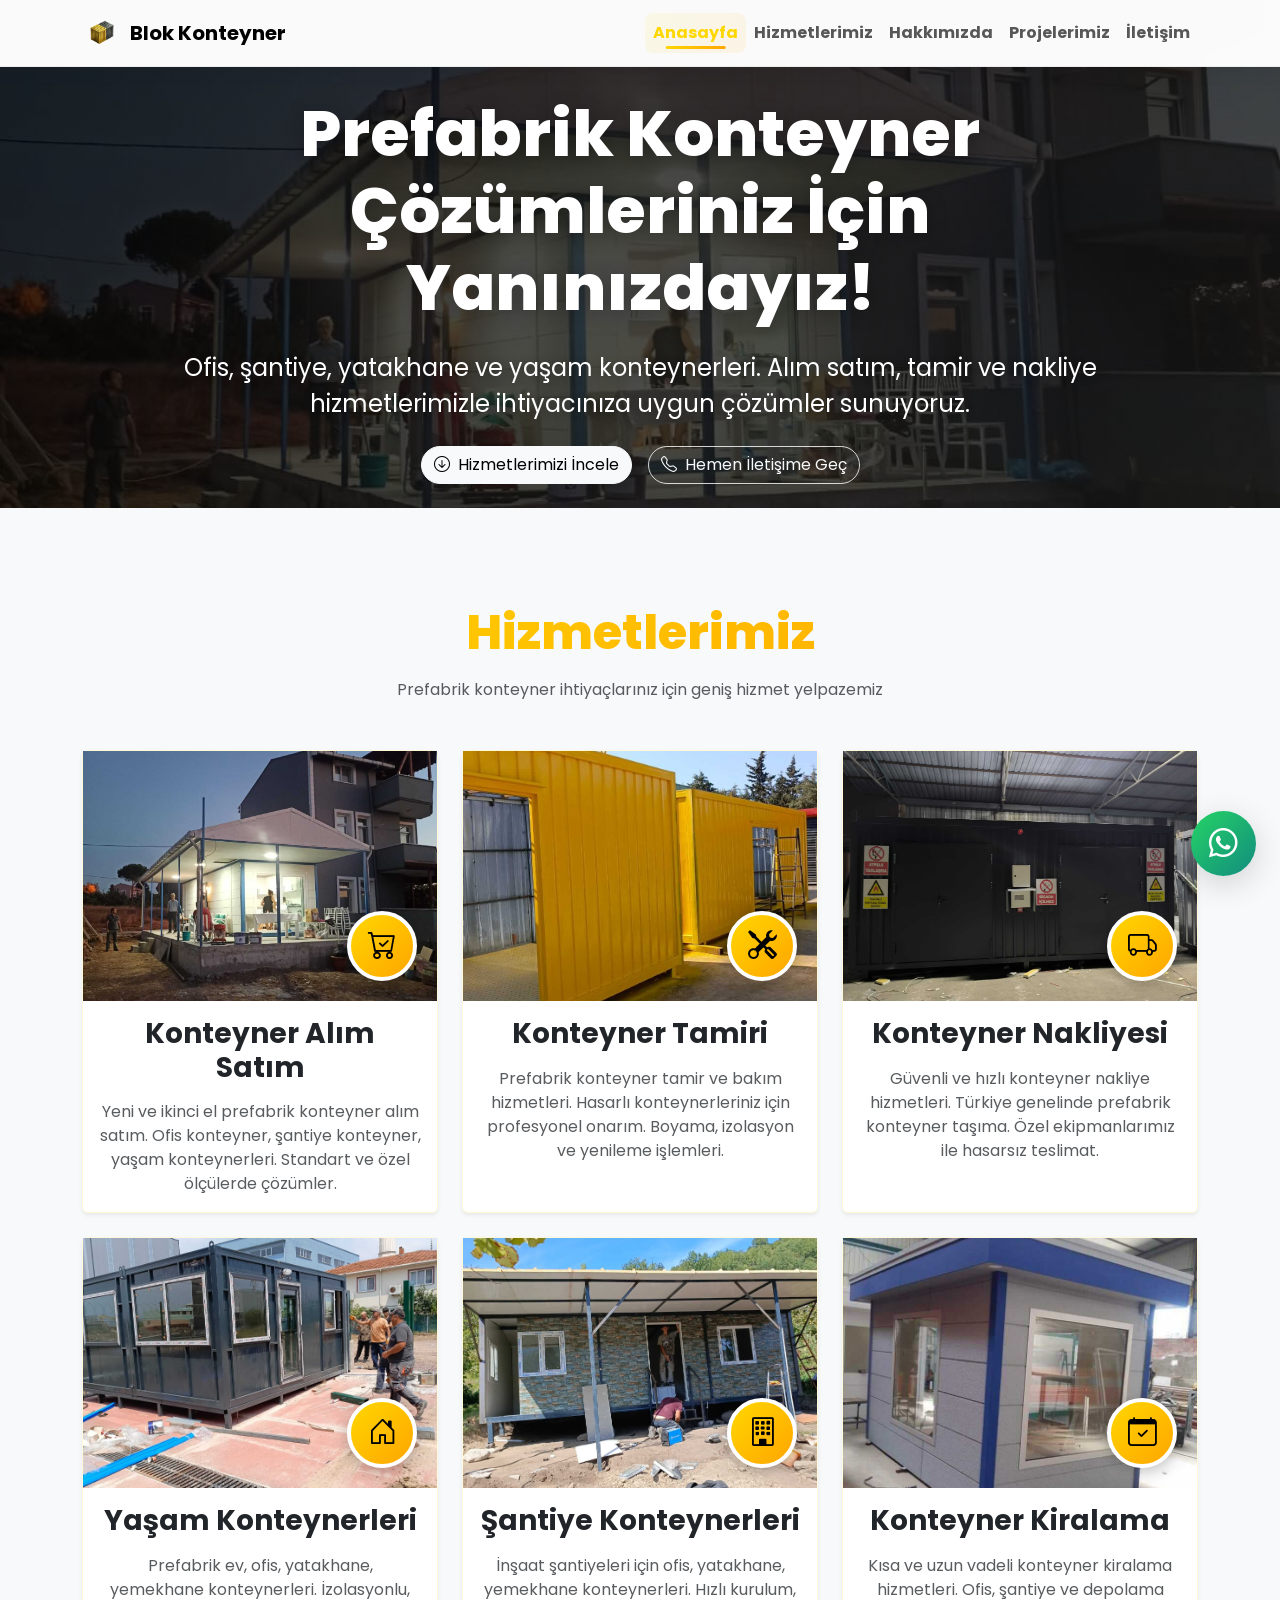
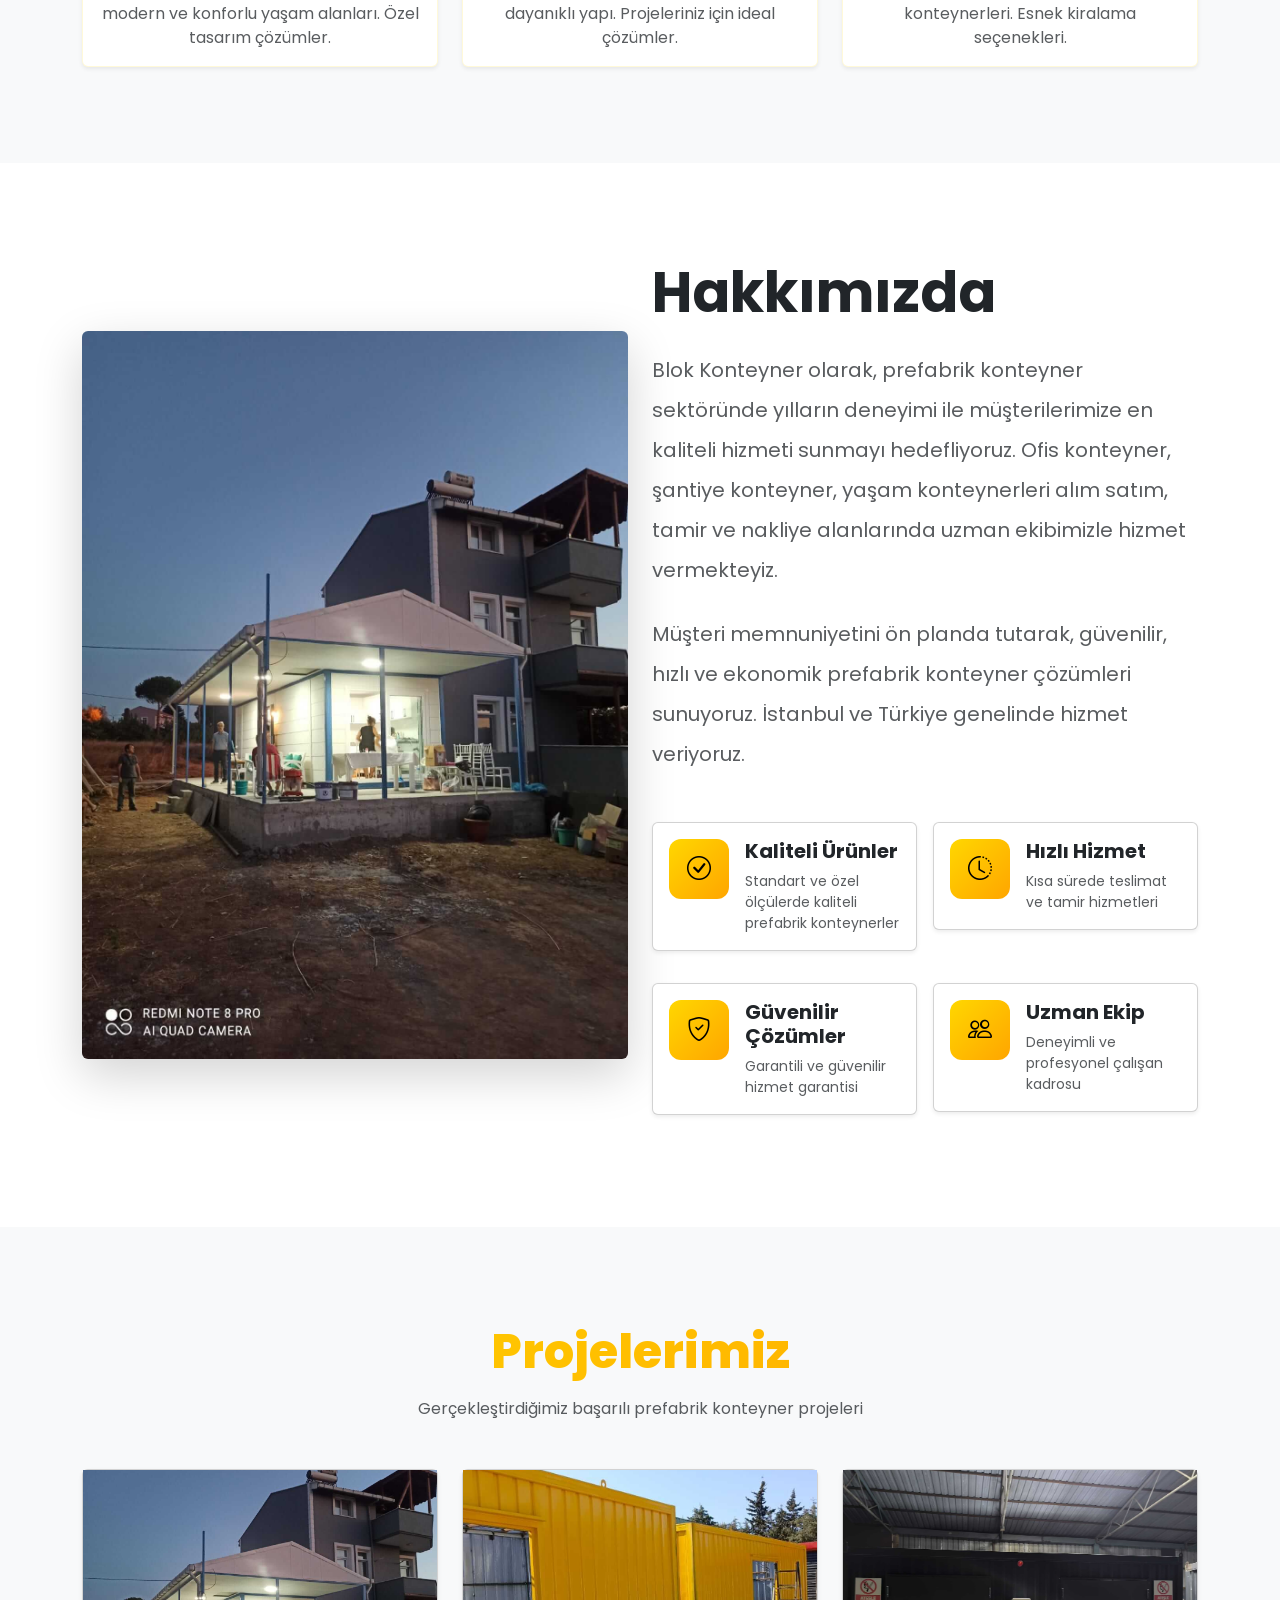
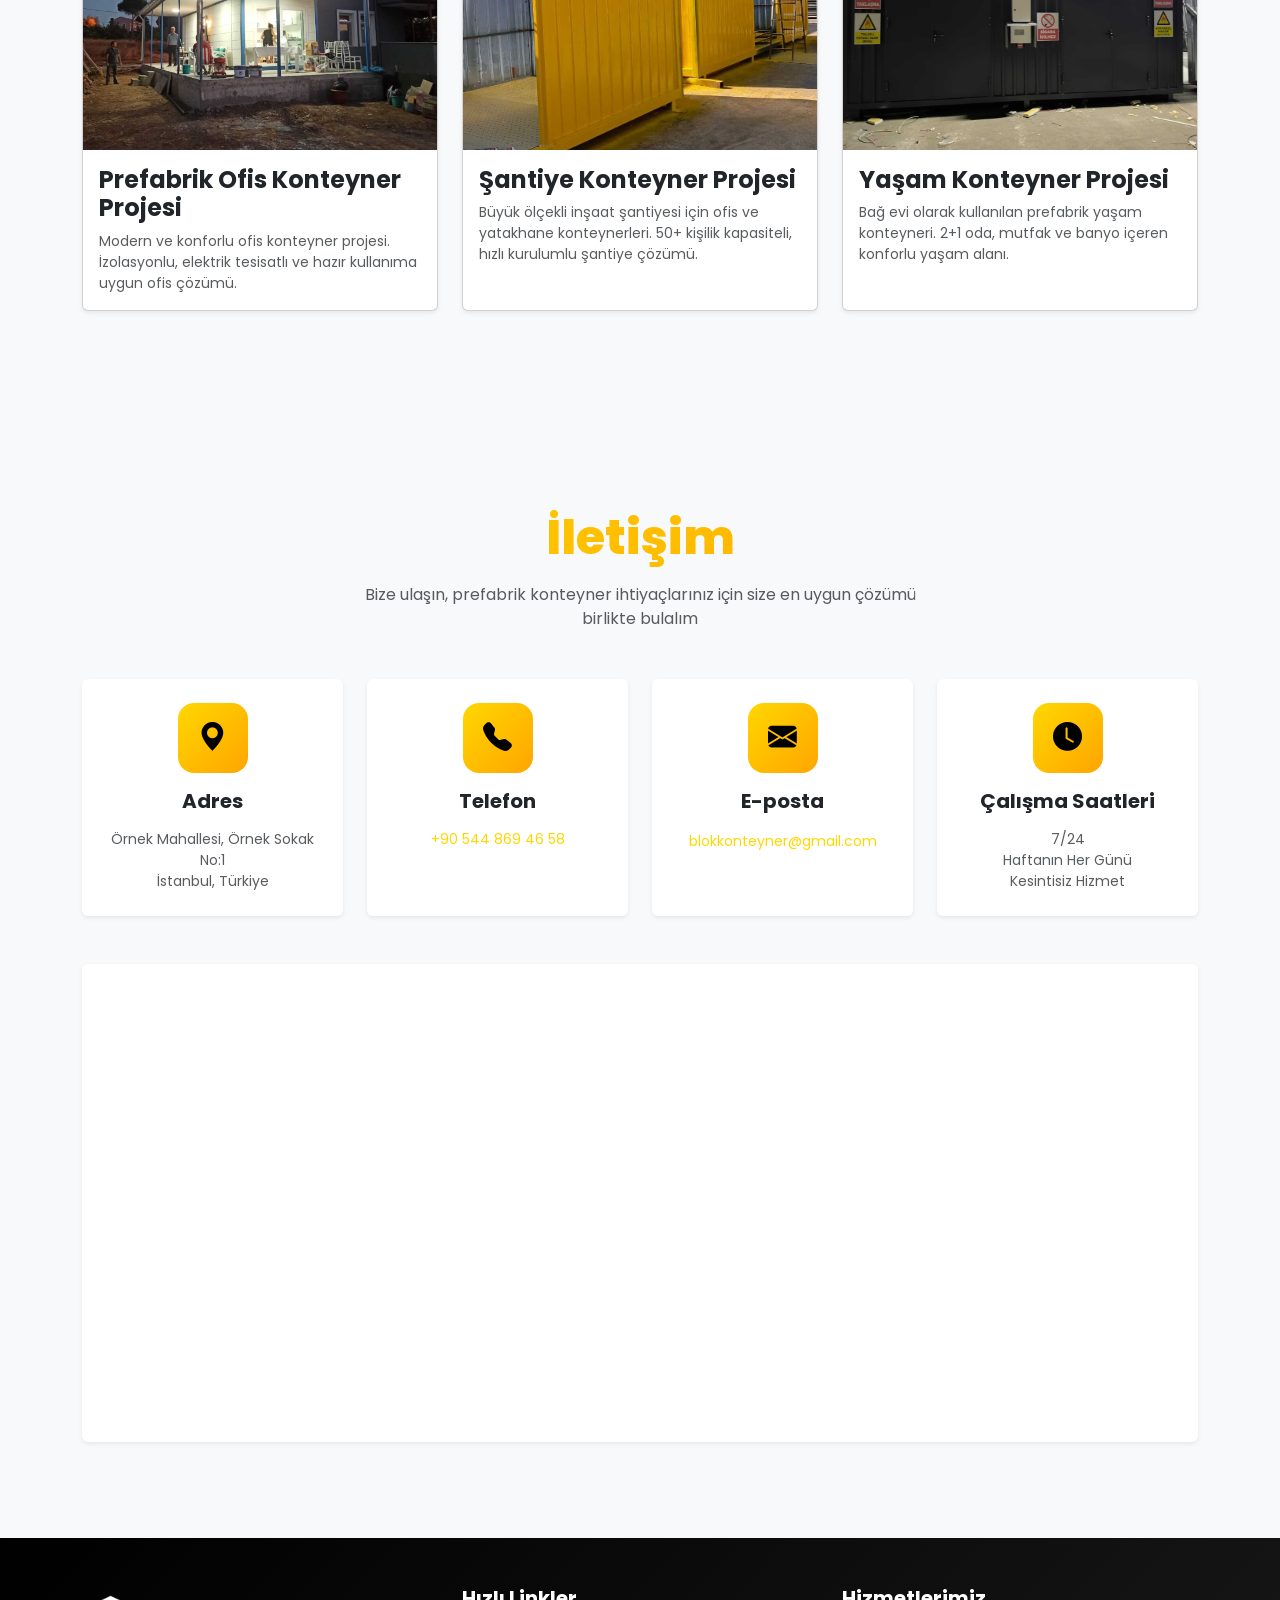
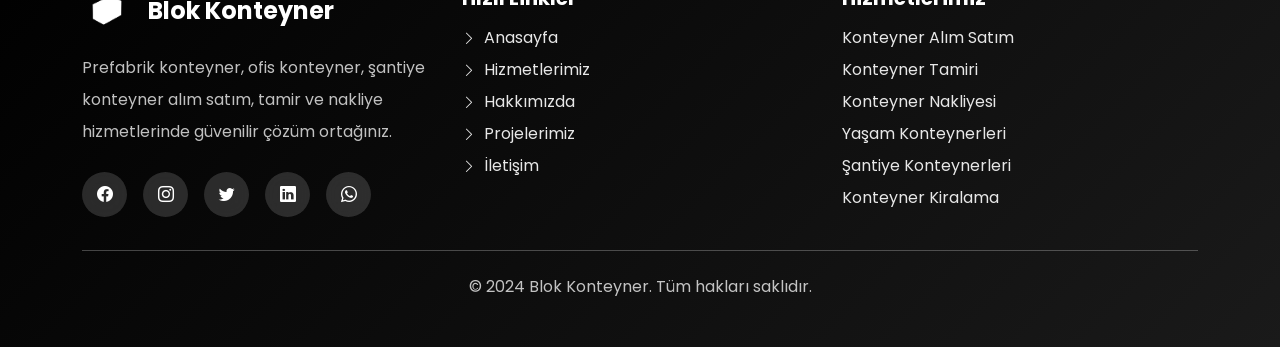
<file: index.html>
<!DOCTYPE html>
<html lang="tr">
<head>
    <meta charset="UTF-8">
    <meta name="viewport" content="width=device-width, initial-scale=1.0">
    
    <!-- Favicon - Must be first -->
    <link rel="icon" type="image/x-icon" href="favicon.ico">
    <link rel="icon" type="image/png" href="favicon.png">
    <link rel="icon" type="image/png" sizes="32x32" href="favicon.png">
    <link rel="icon" type="image/png" sizes="16x16" href="favicon.png">
    <link rel="shortcut icon" href="favicon.ico">
    <link rel="apple-touch-icon" sizes="180x180" href="favicon.png">
    <link rel="icon" href="images/logo.png" type="image/png">
    
    <!-- Primary Meta Tags -->
    <title>Blok Konteyner | Prefabrik Konteyner, Ofis Konteyner, Şantiye Konteyner Alım Satım</title>
    <meta name="title" content="Blok Konteyner | Prefabrik Konteyner, Ofis Konteyner, Şantiye Konteyner Alım Satım">
    <meta name="description" content="Prefabrik konteyner, ofis konteyner, şantiye konteyner, yaşam konteynerleri alım satım, tamir ve nakliye hizmetleri. İstanbul ve Türkiye genelinde uygun fiyatlı konteyner çözümleri.">
    <meta name="keywords" content="konteyner alım satım, prefabrik konteyner, ofis konteyner, şantiye konteyner, yaşam konteynerleri, konteyner tamiri, konteyner nakliyesi, konteyner kiralama, ikinci el konteyner, istanbul konteyner">
    <meta name="author" content="Blok Konteyner">
    <meta name="robots" content="index, follow">
    <meta name="language" content="Turkish">
    <meta name="revisit-after" content="7 days">
    
    <!-- Open Graph / Facebook -->
    <meta property="og:type" content="website">
    <meta property="og:url" content="https://www.blokkonteyner.com/">
    <meta property="og:title" content="Blok Konteyner | Prefabrik Konteyner, Ofis Konteyner, Şantiye Konteyner">
    <meta property="og:description" content="Prefabrik konteyner, ofis konteyner, şantiye konteyner alım satım, tamir ve nakliye hizmetleri. Uygun fiyatlı konteyner çözümleri.">
    <meta property="og:image" content="https://www.blokkonteyner.com/images/logo.png">
    
    <!-- Twitter -->
    <meta property="twitter:card" content="summary_large_image">
    <meta property="twitter:url" content="https://www.blokkonteyner.com/">
    <meta property="twitter:title" content="Blok Konteyner | Prefabrik Konteyner, Ofis Konteyner">
    <meta property="twitter:description" content="Prefabrik konteyner, ofis konteyner, şantiye konteyner alım satım, tamir ve nakliye hizmetleri.">
    <meta property="twitter:image" content="https://www.blokkonteyner.com/images/logo.png">
    
    <!-- Canonical URL -->
    <link rel="canonical" href="https://www.blokkonteyner.com/">
    
    <!-- Bootstrap 5 CSS -->
    <link href="https://cdn.jsdelivr.net/npm/bootstrap@5.3.2/dist/css/bootstrap.min.css" rel="stylesheet">
    <!-- Bootstrap Icons -->
    <link rel="stylesheet" href="https://cdn.jsdelivr.net/npm/bootstrap-icons@1.11.1/font/bootstrap-icons.css">
    <!-- Google Fonts -->
    <link href="https://fonts.googleapis.com/css2?family=Poppins:wght@300;400;500;600;700;800&display=swap" rel="stylesheet">
    <!-- Custom CSS -->
    <link rel="stylesheet" href="style.css">
    
    <!-- Structured Data (JSON-LD) -->
    <script type="application/ld+json">
    {
      "@context": "https://schema.org",
      "@type": "LocalBusiness",
      "name": "Blok Konteyner",
      "image": "https://www.blokkonteyner.com/images/logo.png",
      "@id": "https://www.blokkonteyner.com/",
      "url": "https://www.blokkonteyner.com/",
      "telephone": "+905448694658",
      "priceRange": "$$",
      "address": {
        "@type": "PostalAddress",
        "streetAddress": "Örnek Mahallesi, Örnek Sokak No:1",
        "addressLocality": "İstanbul",
        "addressCountry": "TR"
      },
      "geo": {
        "@type": "GeoCoordinates",
        "latitude": 41.0082,
        "longitude": 28.9784
      },
      "openingHoursSpecification": {
        "@type": "OpeningHoursSpecification",
        "dayOfWeek": [
          "Monday",
          "Tuesday",
          "Wednesday",
          "Thursday",
          "Friday"
        ],
        "opens": "09:00",
        "closes": "18:00"
      },
      "sameAs": [
        "https://www.facebook.com/blokkonteyner",
        "https://www.instagram.com/blokkonteyner"
      ]
    }
    </script>
</head>
<body>
    <!-- Navbar Container - Loaded dynamically -->
    <div id="navbar-container"></div>

    <!-- Hero Section -->
    <section id="anasayfa" class="hero-section text-white pt-5 pb-4">
        <div class="hero-bg"></div>
        <div class="container position-relative">
            <div class="row align-items-center">
                <div class="col-lg-10 mx-auto text-center">
                    <div class="hero-content fade-in-up mt-5">
                        <h1 class="mb-4">Prefabrik Konteyner Çözümleriniz İçin Yanınızdayız!</h1>
                        <p class="mb-4">Ofis, şantiye, yatakhane ve yaşam konteynerleri. Alım satım, tamir ve nakliye hizmetlerimizle ihtiyacınıza uygun çözümler sunuyoruz.</p>
                        <div class="d-flex flex-wrap justify-content-center gap-3">
                            <a href="#hizmetler" class="btn btn-light btn-modern">
                                <i class="bi bi-arrow-down-circle me-2"></i>Hizmetlerimizi İncele
                            </a>
                            <a href="#iletisim" class="btn btn-outline-light btn-modern">
                                <i class="bi bi-telephone me-2"></i>Hemen İletişime Geç
                            </a>
                        </div>
                    </div>
                </div>
            </div>
        </div>
    </section>

    <!-- Services Section -->
    <section id="hizmetler" class="py-5 bg-light">
        <div class="container py-5">
            <div class="section-heading fade-in-up text-center mb-5">
                <h2 class="mb-3">Hizmetlerimiz</h2>
                <p class="text-muted mx-auto" style="max-width: 600px;">Prefabrik konteyner ihtiyaçlarınız için geniş hizmet yelpazemiz</p>
            </div>
            
            <div class="row g-4">
                <div class="col-lg-4 col-md-6">
                    <article class="card modern-card fade-in-up shadow-sm h-100">
                        <div class="modern-card-img position-relative overflow-hidden">
                            <img src="images/konteyner1.jpg" alt="Prefabrik Konteyner Alım Satım" class="img-fluid w-100" loading="lazy">
                            <div class="modern-card-icon position-absolute">
                                <i class="bi bi-cart-check"></i>
                            </div>
                        </div>
                        <div class="card-body text-center">
                            <h3 class="card-title fw-bold mb-3">Konteyner Alım Satım</h3>
                            <p class="card-text text-muted">Yeni ve ikinci el prefabrik konteyner alım satım. Ofis konteyner, şantiye konteyner, yaşam konteynerleri. Standart ve özel ölçülerde çözümler.</p>
                        </div>
                    </article>
                </div>
                
                <div class="col-lg-4 col-md-6">
                    <article class="card modern-card fade-in-up shadow-sm h-100">
                        <div class="modern-card-img position-relative overflow-hidden">
                            <img src="images/konteyner2.jpg" alt="Konteyner Tamir ve Bakım" class="img-fluid w-100" loading="lazy">
                            <div class="modern-card-icon position-absolute">
                                <i class="bi bi-tools"></i>
                            </div>
                        </div>
                        <div class="card-body text-center">
                            <h3 class="card-title fw-bold mb-3">Konteyner Tamiri</h3>
                            <p class="card-text text-muted">Prefabrik konteyner tamir ve bakım hizmetleri. Hasarlı konteynerleriniz için profesyonel onarım. Boyama, izolasyon ve yenileme işlemleri.</p>
                        </div>
                    </article>
                </div>
                
                <div class="col-lg-4 col-md-6">
                    <article class="card modern-card fade-in-up shadow-sm h-100">
                        <div class="modern-card-img position-relative overflow-hidden">
                            <img src="images/konteyner3.jpg" alt="Konteyner Nakliye" class="img-fluid w-100" loading="lazy">
                            <div class="modern-card-icon position-absolute">
                                <i class="bi bi-truck"></i>
                            </div>
                        </div>
                        <div class="card-body text-center">
                            <h3 class="card-title fw-bold mb-3">Konteyner Nakliyesi</h3>
                            <p class="card-text text-muted">Güvenli ve hızlı konteyner nakliye hizmetleri. Türkiye genelinde prefabrik konteyner taşıma. Özel ekipmanlarımız ile hasarsız teslimat.</p>
                        </div>
                    </article>
                </div>
                
                <div class="col-lg-4 col-md-6">
                    <article class="card modern-card fade-in-up shadow-sm h-100">
                        <div class="modern-card-img position-relative overflow-hidden">
                            <img src="images/konteyner4.jpg" alt="Yaşam Konteynerleri" class="img-fluid w-100" loading="lazy">
                            <div class="modern-card-icon position-absolute">
                                <i class="bi bi-house-door"></i>
                            </div>
                        </div>
                        <div class="card-body text-center">
                            <h3 class="card-title fw-bold mb-3">Yaşam Konteynerleri</h3>
                            <p class="card-text text-muted">Prefabrik ev, ofis, yatakhane, yemekhane konteynerleri. İzolasyonlu, modern ve konforlu yaşam alanları. Özel tasarım çözümler.</p>
                        </div>
                    </article>
                </div>
                
                <div class="col-lg-4 col-md-6">
                    <article class="card modern-card fade-in-up shadow-sm h-100">
                        <div class="modern-card-img position-relative overflow-hidden">
                            <img src="images/konteyner5.jpg" alt="Şantiye Konteynerleri" class="img-fluid w-100" loading="lazy">
                            <div class="modern-card-icon position-absolute">
                                <i class="bi bi-building"></i>
                            </div>
                        </div>
                        <div class="card-body text-center">
                            <h3 class="card-title fw-bold mb-3">Şantiye Konteynerleri</h3>
                            <p class="card-text text-muted">İnşaat şantiyeleri için ofis, yatakhane, yemekhane konteynerleri. Hızlı kurulum, dayanıklı yapı. Projeleriniz için ideal çözümler.</p>
                        </div>
                    </article>
                </div>
                
                <div class="col-lg-4 col-md-6">
                    <article class="card modern-card fade-in-up shadow-sm h-100">
                        <div class="modern-card-img position-relative overflow-hidden">
                            <img src="images/konteyner6.jpg" alt="Konteyner Kiralama" class="img-fluid w-100" loading="lazy">
                            <div class="modern-card-icon position-absolute">
                                <i class="bi bi-calendar-check"></i>
                            </div>
                        </div>
                        <div class="card-body text-center">
                            <h3 class="card-title fw-bold mb-3">Konteyner Kiralama</h3>
                            <p class="card-text text-muted">Kısa ve uzun vadeli konteyner kiralama hizmetleri. Ofis, şantiye ve depolama konteynerleri. Esnek kiralama seçenekleri.</p>
                        </div>
                    </article>
                </div>
            </div>
        </div>
    </section>

    <!-- About Section -->
    <section id="hakkimizda" class="py-5">
        <div class="container py-5">
            <div class="row align-items-center">
                <div class="col-lg-6 mb-5 mb-lg-0">
                    <div class="about-img fade-in-up rounded overflow-hidden shadow-lg">
                        <img src="images/konteyner1.jpg" alt="Blok Konteyner Hakkında" class="img-fluid w-100" loading="lazy">
                    </div>
                </div>
                <div class="col-lg-6">
                    <h2 class="display-4 fw-bold mb-4 fade-in-up">Hakkımızda</h2>
                    <p class="text-muted mb-4 fade-in-up fs-5 lh-lg">
                        Blok Konteyner olarak, prefabrik konteyner sektöründe yılların deneyimi ile müşterilerimize en kaliteli hizmeti sunmayı hedefliyoruz. Ofis konteyner, şantiye konteyner, yaşam konteynerleri alım satım, tamir ve nakliye alanlarında uzman ekibimizle hizmet vermekteyiz.
                    </p>
                    <p class="text-muted mb-5 fade-in-up fs-5 lh-lg">
                        Müşteri memnuniyetini ön planda tutarak, güvenilir, hızlı ve ekonomik prefabrik konteyner çözümleri sunuyoruz. İstanbul ve Türkiye genelinde hizmet veriyoruz.
                    </p>
                    
                    <div class="row g-3">
                        <div class="col-md-6">
                            <div class="feature-item fade-in-up card shadow-sm p-3 mb-3">
                                <div class="d-flex align-items-start">
                                    <div class="feature-icon me-3">
                                        <i class="bi bi-check-circle"></i>
                                    </div>
                                    <div>
                                        <h5 class="fw-bold mb-2">Kaliteli Ürünler</h5>
                                        <p class="small text-muted mb-0">Standart ve özel ölçülerde kaliteli prefabrik konteynerler</p>
                                    </div>
                                </div>
                            </div>
                        </div>
                        <div class="col-md-6">
                            <div class="feature-item fade-in-up card shadow-sm p-3 mb-3">
                                <div class="d-flex align-items-start">
                                    <div class="feature-icon me-3">
                                        <i class="bi bi-clock-history"></i>
                                    </div>
                                    <div>
                                        <h5 class="fw-bold mb-2">Hızlı Hizmet</h5>
                                        <p class="small text-muted mb-0">Kısa sürede teslimat ve tamir hizmetleri</p>
                                    </div>
                                </div>
                            </div>
                        </div>
                        <div class="col-md-6">
                            <div class="feature-item fade-in-up card shadow-sm p-3 mb-3">
                                <div class="d-flex align-items-start">
                                    <div class="feature-icon me-3">
                                        <i class="bi bi-shield-check"></i>
                                    </div>
                                    <div>
                                        <h5 class="fw-bold mb-2">Güvenilir Çözümler</h5>
                                        <p class="small text-muted mb-0">Garantili ve güvenilir hizmet garantisi</p>
                                    </div>
                                </div>
                            </div>
                        </div>
                        <div class="col-md-6">
                            <div class="feature-item fade-in-up card shadow-sm p-3 mb-3">
                                <div class="d-flex align-items-start">
                                    <div class="feature-icon me-3">
                                        <i class="bi bi-people"></i>
                                    </div>
                                    <div>
                                        <h5 class="fw-bold mb-2">Uzman Ekip</h5>
                                        <p class="small text-muted mb-0">Deneyimli ve profesyonel çalışan kadrosu</p>
                                    </div>
                                </div>
                            </div>
                        </div>
                    </div>
                </div>
            </div>
        </div>
    </section>

    <!-- Projects Preview Section -->
    <section class="py-5 bg-light">
        <div class="container py-5">
            <div class="section-heading fade-in-up text-center mb-5">
                <h2 class="mb-3">Projelerimiz</h2>
                <p class="text-muted mx-auto" style="max-width: 600px;">Gerçekleştirdiğimiz başarılı prefabrik konteyner projeleri</p>
            </div>
            
            <div class="row g-4">
                <div class="col-lg-4 col-md-6">
                    <article class="card project-card fade-in-up shadow-sm h-100">
                        <div class="project-card-img position-relative overflow-hidden">
                            <img src="images/konteyner1.jpg" alt="Prefabrik Ofis Konteyner Projesi" class="img-fluid w-100" loading="lazy">
                            <div class="project-card-overlay position-absolute top-0 start-0 w-100 h-100"></div>
                        </div>
                        <div class="card-body project-card-body">
                            <h4 class="card-title fw-bold mb-2">Prefabrik Ofis Konteyner Projesi</h4>
                            <p class="card-text text-muted small">Modern ve konforlu ofis konteyner projesi. İzolasyonlu, elektrik tesisatlı ve hazır kullanıma uygun ofis çözümü.</p>
                        </div>
                    </article>
                </div>
                
                <div class="col-lg-4 col-md-6">
                    <article class="card project-card fade-in-up shadow-sm h-100">
                        <div class="project-card-img position-relative overflow-hidden">
                            <img src="images/konteyner2.jpg" alt="Şantiye Konteyner Projesi" class="img-fluid w-100" loading="lazy">
                            <div class="project-card-overlay position-absolute top-0 start-0 w-100 h-100"></div>
                        </div>
                        <div class="card-body project-card-body">
                            <h4 class="card-title fw-bold mb-2">Şantiye Konteyner Projesi</h4>
                            <p class="card-text text-muted small">Büyük ölçekli inşaat şantiyesi için ofis ve yatakhane konteynerleri. 50+ kişilik kapasiteli, hızlı kurulumlu şantiye çözümü.</p>
                        </div>
                    </article>
                </div>
                
                <div class="col-lg-4 col-md-6">
                    <article class="card project-card fade-in-up shadow-sm h-100">
                        <div class="project-card-img position-relative overflow-hidden">
                            <img src="images/konteyner3.jpg" alt="Yaşam Konteyner Projesi" class="img-fluid w-100" loading="lazy">
                            <div class="project-card-overlay position-absolute top-0 start-0 w-100 h-100"></div>
                        </div>
                        <div class="card-body project-card-body">
                            <h4 class="card-title fw-bold mb-2">Yaşam Konteyner Projesi</h4>
                            <p class="card-text text-muted small">Bağ evi olarak kullanılan prefabrik yaşam konteyneri. 2+1 oda, mutfak ve banyo içeren konforlu yaşam alanı.</p>
                        </div>
                    </article>
                </div>
            </div>
            
            <div class="text-center mt-4 fade-in-up">
                <a href="projeler.html" class="btn btn-primary btn-modern">
                    <i class="bi bi-images me-2"></i>Tüm Projeleri Görüntüle
                </a>
            </div>
        </div>
    </section>

    <!-- Contact Section -->
    <section id="iletisim" class="pt-3 pb-5 bg-light">
        <div class="container pt-4 pb-5">
            <div class="section-heading fade-in-up text-center mb-5">
                <h2 class="mb-3">İletişim</h2>
                <p class="text-muted mx-auto" style="max-width: 600px;">Bize ulaşın, prefabrik konteyner ihtiyaçlarınız için size en uygun çözümü birlikte bulalım</p>
            </div>
            
            <div class="row g-4 mb-5">
                <div class="col-lg-3 col-md-6">
                    <div class="card border-0 shadow-sm h-100 text-center p-4 fade-in-up contact-info-card">
                        <div class="contact-icon mx-auto mb-3">
                            <i class="bi bi-geo-alt-fill"></i>
                        </div>
                        <h5 class="fw-bold mb-3">Adres</h5>
                        <address class="text-muted mb-0 small">Örnek Mahallesi, Örnek Sokak No:1<br>İstanbul, Türkiye</address>
                    </div>
                </div>
                
                <div class="col-lg-3 col-md-6">
                    <div class="card border-0 shadow-sm h-100 text-center p-4 fade-in-up contact-info-card">
                        <div class="contact-icon mx-auto mb-3">
                            <i class="bi bi-telephone-fill"></i>
                        </div>
                        <h5 class="fw-bold mb-3">Telefon</h5>
                        <p class="text-muted mb-2 small">
                            <a href="tel:+905448694658" class="text-decoration-none text-primary d-block">+90 544 869 46 58</a>
                        </p>
                    </div>
                </div>
                
                <div class="col-lg-3 col-md-6">
                    <div class="card border-0 shadow-sm h-100 text-center p-4 fade-in-up contact-info-card">
                        <div class="contact-icon mx-auto mb-3">
                            <i class="bi bi-envelope-fill"></i>
                        </div>
                        <h5 class="fw-bold mb-3">E-posta</h5>
                        <p class="text-muted mb-0">
                            <a href="mailto:blokkonteyner@gmail.com" class="text-decoration-none text-primary small">blokkonteyner@gmail.com</a>
                        </p>
                    </div>
                </div>
                
                <div class="col-lg-3 col-md-6">
                    <div class="card border-0 shadow-sm h-100 text-center p-4 fade-in-up contact-info-card">
                        <div class="contact-icon mx-auto mb-3">
                            <i class="bi bi-clock-fill"></i>
                        </div>
                        <h5 class="fw-bold mb-3">Çalışma Saatleri</h5>
                        <p class="text-muted mb-0 small">7/24<br>Haftanın Her Günü<br><span class="text-muted">Kesintisiz Hizmet</span></p>
                    </div>
                </div>
            </div>
            
            <div class="row">
                <div class="col-12">
                    <div class="card border-0 shadow-sm fade-in-up overflow-hidden">
                        <div class="ratio ratio-21x9">
                            <iframe 
                                src="https://www.google.com/maps/embed?pb=!1m18!1m12!1m3!1d3009.7499999999995!2d28.9784!3d41.0082!2m3!1f0!2f0!3f0!3m2!1i1024!2i768!4f13.1!3m3!1m2!1s0x0%3A0x0!2zNDHCsDAwJzI5LjUiTiAyOMKwNTgnNDIuMiJF!5e0!3m2!1str!2str!4v1234567890123!5m2!1str!2str" 
                                class="border-0" 
                                allowfullscreen="" 
                                loading="lazy" 
                                referrerpolicy="no-referrer-when-downgrade"
                                title="Blok Konteyner Konum Haritası">
                            </iframe>
                        </div>
                    </div>
                </div>
            </div>
        </div>
    </section>

    <!-- Footer Container - Loaded dynamically -->
    <div id="footer-container"></div>

    <!-- WhatsApp Floating Button -->
    <a href="https://wa.me/905448694658?text=Merhaba,%20prefabrik%20konteyner%20hakkında%20bilgi%20almak%20istiyorum." 
       class="position-fixed bottom-0 end-0 m-4 whatsapp-btn text-decoration-none" 
       target="_blank"
       rel="noopener noreferrer"
       aria-label="WhatsApp ile iletişime geç">
        <i class="bi bi-whatsapp"></i>
    </a>

    <!-- Bootstrap 5 JS -->
    <script src="https://cdn.jsdelivr.net/npm/bootstrap@5.3.2/dist/js/bootstrap.bundle.min.js"></script>
    <!-- Navbar Loader -->
    <script src="navbar.js"></script>
    <!-- Footer Loader -->
    <script src="footer.js"></script>
    <script>
        // Navbar scroll effect is handled by navbar.js

        // Handle hash on page load (when coming from another page)
        function scrollToHash() {
            if (window.location.hash) {
                const hash = window.location.hash;
                const target = document.querySelector(hash);
                if (target) {
                    // Scroll immediately, then adjust after page loads
                    const scrollToTarget = () => {
                        const offsetTop = target.offsetTop - 100;
                        window.scrollTo({
                            top: offsetTop,
                            behavior: 'instant'
                        });
                        // Smooth scroll after a brief moment
                        setTimeout(() => {
                            window.scrollTo({
                                top: offsetTop,
                                behavior: 'smooth'
                            });
                            // Update active nav link after scroll completes
                            setTimeout(() => {
                                updateActiveNavLink();
                            }, 500);
                        }, 100);
                    };
                    
                    // Try immediately
                    scrollToTarget();
                    
                    // Also try after page fully loads
                    if (document.readyState === 'loading') {
                        window.addEventListener('load', scrollToTarget);
                    } else {
                        setTimeout(scrollToTarget, 100);
                    }
                }
            }
        }
        
        // Also listen for hash changes (when clicking links)
        window.addEventListener('hashchange', function() {
            scrollToHash();
        });

        // Smooth scroll for anchor links
        document.querySelectorAll('a[href^="#"]').forEach(anchor => {
            anchor.addEventListener('click', function (e) {
                const href = this.getAttribute('href');
                // Only prevent default if it's a link on the same page
                if (href.startsWith('#')) {
                    e.preventDefault();
                    const target = document.querySelector(href);
                    if (target) {
                        const offsetTop = target.offsetTop - 80;
                        window.scrollTo({
                            top: offsetTop,
                            behavior: 'smooth'
                        });
                        // Update URL hash without triggering scroll
                        history.pushState(null, null, href);
                        // Update active nav link after scroll
                        setTimeout(updateActiveNavLink, 500);
                    }
                }
            });
        });

        // Intersection Observer for fade-in-up animations
        const observerOptions = {
            threshold: 0.1,
            rootMargin: '0px 0px -50px 0px'
        };

        const observer = new IntersectionObserver(function(entries) {
            entries.forEach(entry => {
                if (entry.isIntersecting) {
                    entry.target.classList.add('visible');
                }
            });
        }, observerOptions);

        // Observe all fade-in-up elements
        document.querySelectorAll('.fade-in-up').forEach(element => {
            observer.observe(element);
        });

        // Add delay to cards for staggered animation
        document.querySelectorAll('.modern-card, .project-card, .feature-item').forEach((card, index) => {
            card.style.transitionDelay = `${index * 0.1}s`;
        });

        // Scroll Spy is handled by navbar.js
        
        // Handle hash on page load
        window.addEventListener('load', scrollToHash);
        
        // Also check on DOMContentLoaded in case page loads fast
        if (document.readyState === 'loading') {
            document.addEventListener('DOMContentLoaded', scrollToHash);
        } else {
            scrollToHash();
        }
    </script>
</body>
</html>
</file>
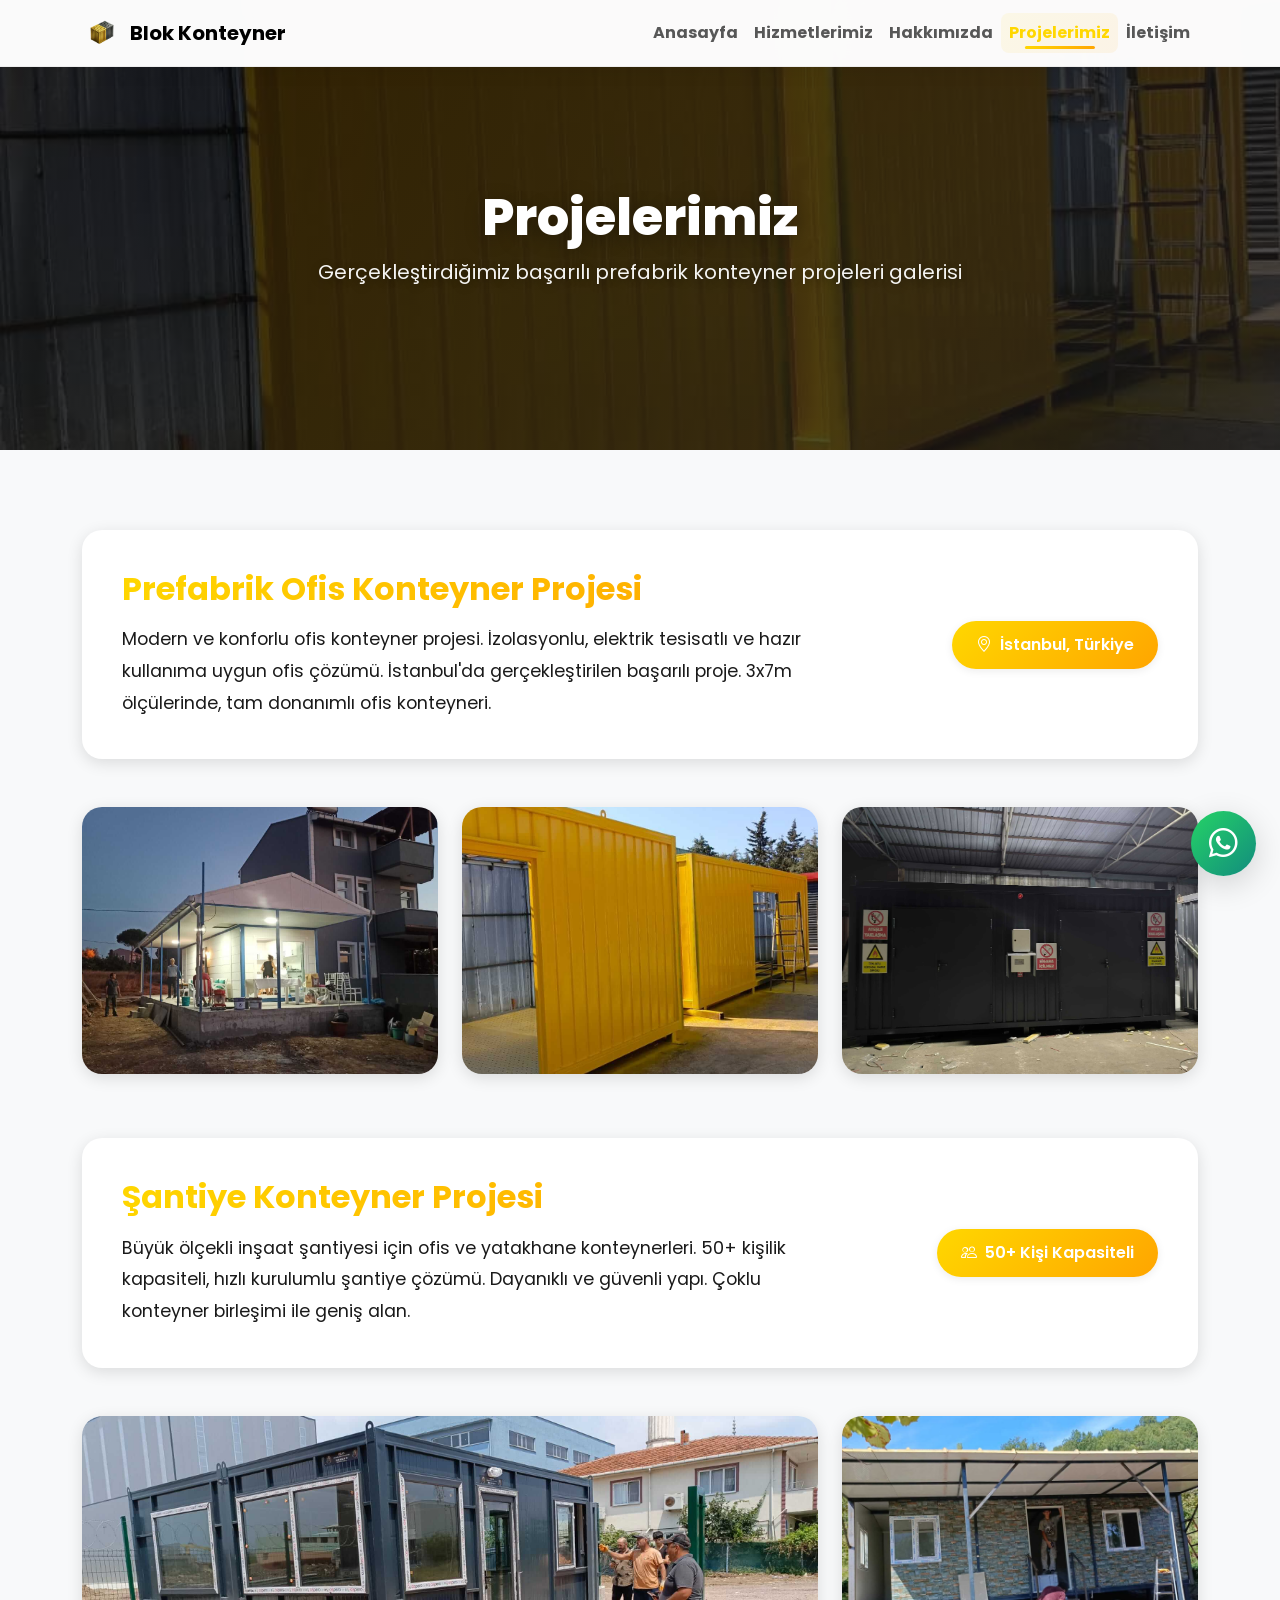
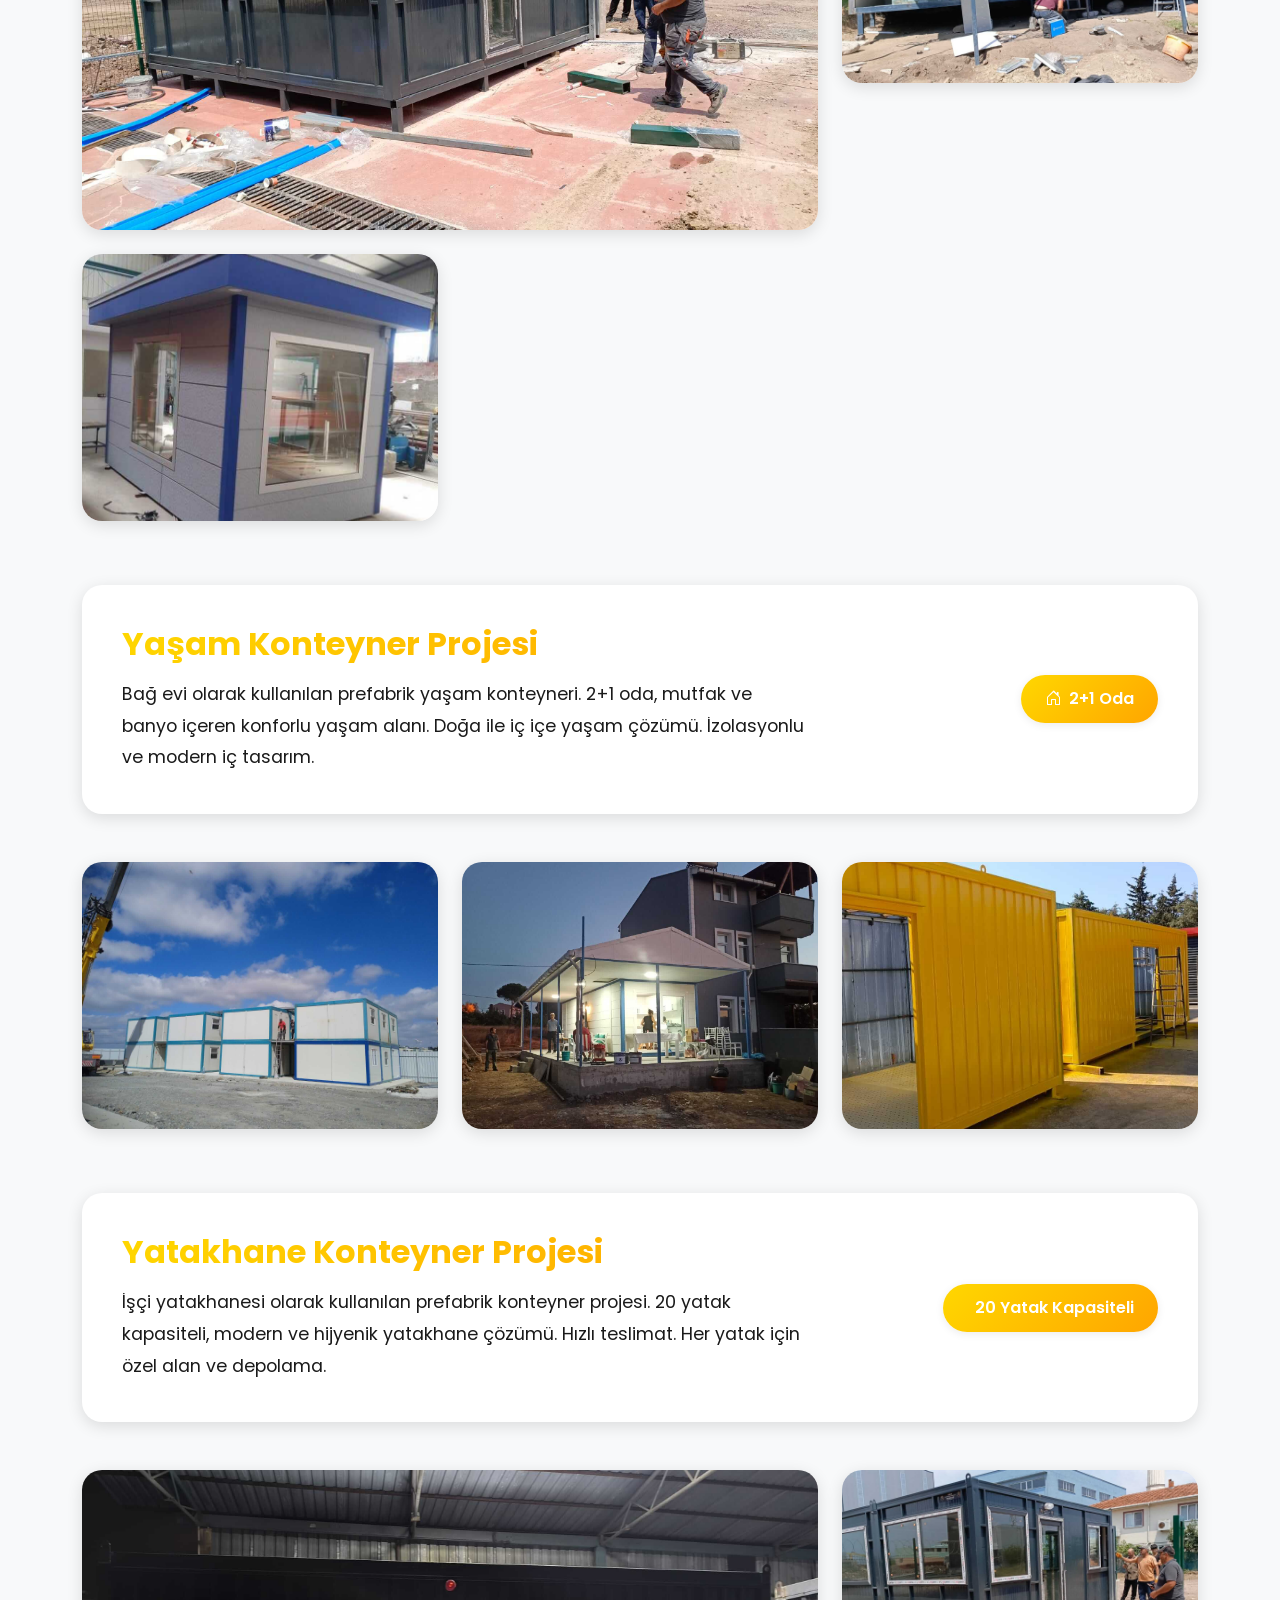
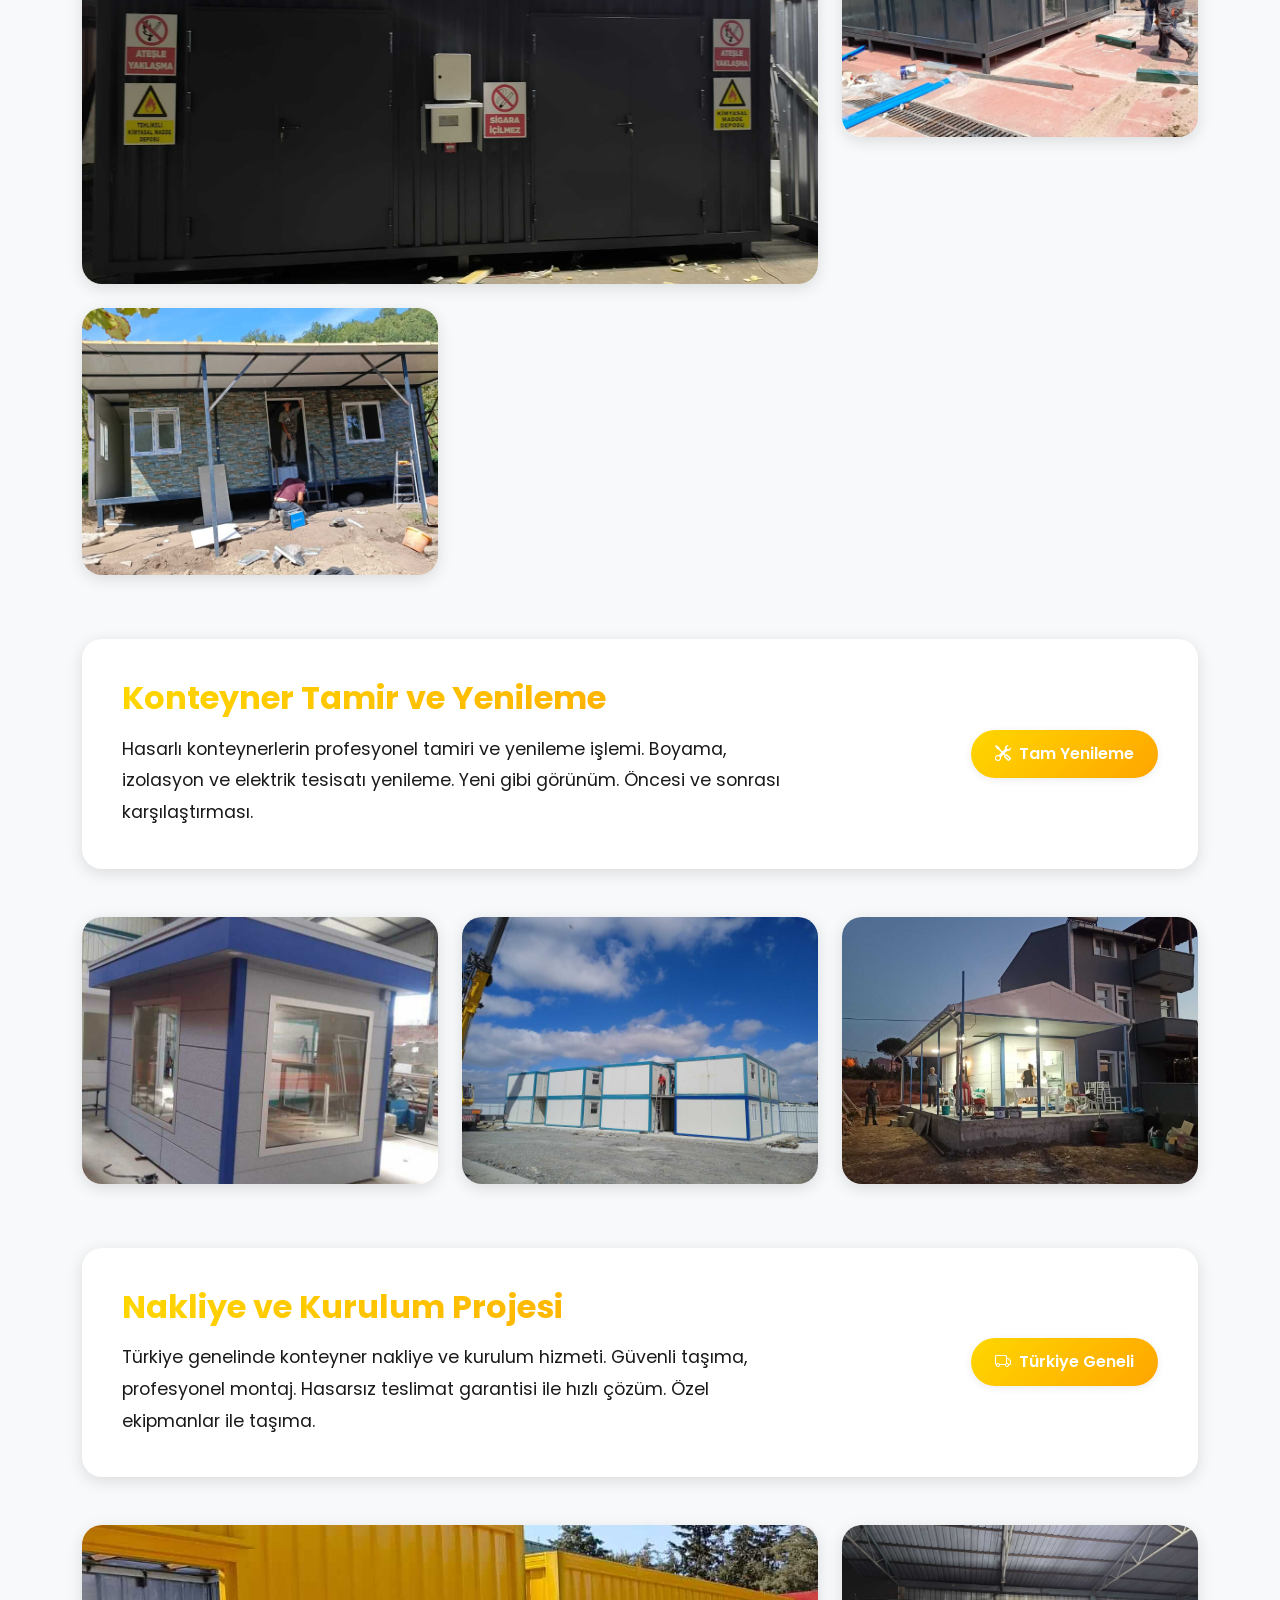
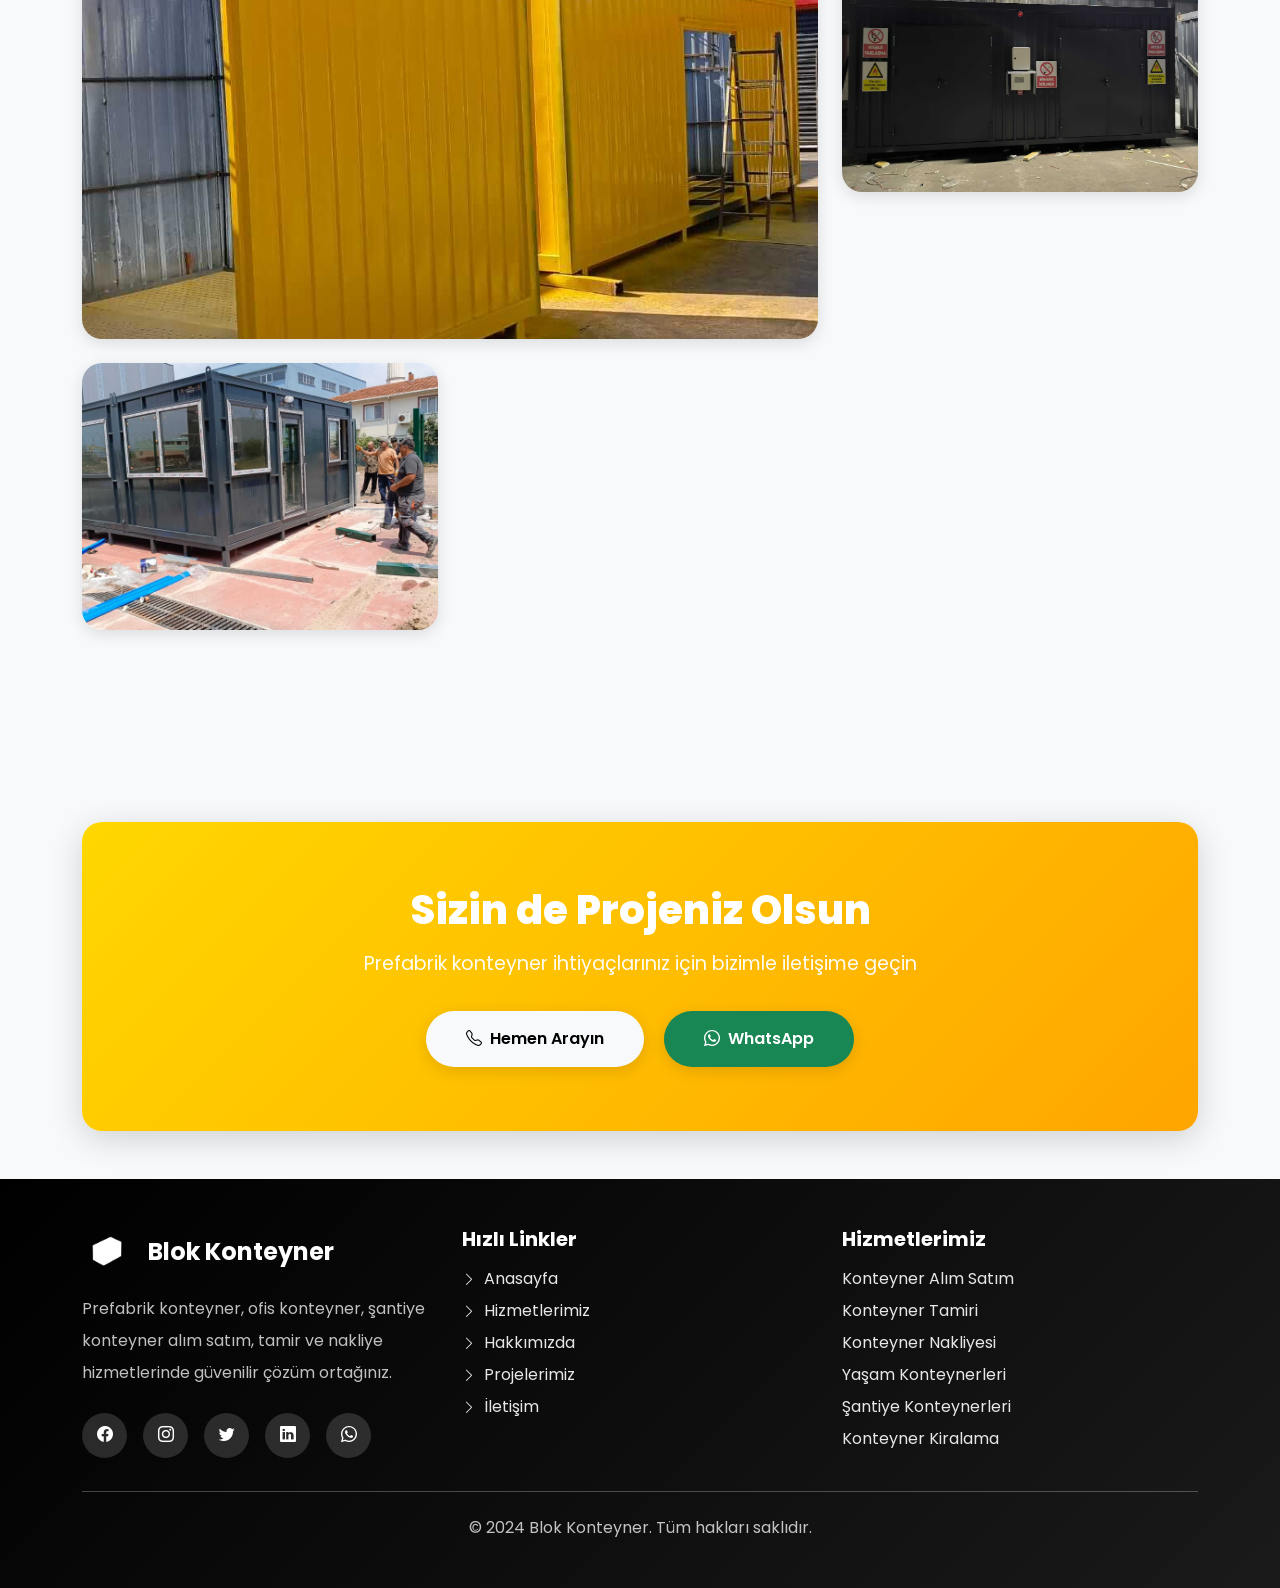
<file: projeler.html>
<!DOCTYPE html>
<html lang="tr">
<head>
    <meta charset="UTF-8">
    <meta name="viewport" content="width=device-width, initial-scale=1.0">
    
    <!-- Favicon - Must be first -->
    <link rel="icon" type="image/x-icon" href="favicon.ico">
    <link rel="icon" type="image/png" href="favicon.png">
    <link rel="icon" type="image/png" sizes="32x32" href="favicon.png">
    <link rel="icon" type="image/png" sizes="16x16" href="favicon.png">
    <link rel="shortcut icon" href="favicon.ico">
    <link rel="apple-touch-icon" sizes="180x180" href="favicon.png">
    
    <!-- Primary Meta Tags -->
    <title>Projelerimiz | Blok Konteyner - Prefabrik Konteyner Projeleri Galerisi</title>
    <meta name="title" content="Projelerimiz | Blok Konteyner - Prefabrik Konteyner Projeleri Galerisi">
    <meta name="description" content="Blok Konteyner'in gerçekleştirdiği prefabrik konteyner projeleri. Ofis konteyner, şantiye konteyner, yaşam konteynerleri projelerimizi inceleyin. İstanbul ve Türkiye genelinde başarılı projeler.">
    <meta name="keywords" content="konteyner projeleri, prefabrik konteyner projeleri, ofis konteyner projeleri, şantiye konteyner projeleri, yaşam konteyner projeleri, konteyner galeri, istanbul konteyner projeleri">
    <meta name="author" content="Blok Konteyner">
    <meta name="robots" content="index, follow">
    
    <!-- Open Graph / Facebook -->
    <meta property="og:type" content="website">
    <meta property="og:url" content="https://www.blokkonteyner.com/projeler.html">
    <meta property="og:title" content="Projelerimiz | Blok Konteyner - Prefabrik Konteyner Projeleri">
    <meta property="og:description" content="Gerçekleştirdiğimiz başarılı prefabrik konteyner projeleri. Ofis, şantiye ve yaşam konteyner projelerimizi inceleyin.">
    
    <!-- Canonical URL -->
    <link rel="canonical" href="https://www.blokkonteyner.com/projeler.html">
    
    <!-- Bootstrap 5 CSS -->
    <link href="https://cdn.jsdelivr.net/npm/bootstrap@5.3.2/dist/css/bootstrap.min.css" rel="stylesheet">
    <!-- Bootstrap Icons -->
    <link rel="stylesheet" href="https://cdn.jsdelivr.net/npm/bootstrap-icons@1.11.1/font/bootstrap-icons.css">
    <!-- Google Fonts -->
    <link href="https://fonts.googleapis.com/css2?family=Poppins:wght@300;400;500;600;700;800&display=swap" rel="stylesheet">
    <!-- Custom CSS -->
    <link rel="stylesheet" href="style.css">
    
    <!-- Structured Data (JSON-LD) -->
    <script type="application/ld+json">
    {
      "@context": "https://schema.org",
      "@type": "CollectionPage",
      "name": "Blok Konteyner Projeleri",
      "description": "Prefabrik konteyner projeleri galerisi",
      "url": "https://www.blokkonteyner.com/projeler.html"
    }
    </script>
    
    <style>
        * {
            font-family: 'Poppins', sans-serif;
        }
        
        :root {
            --primary-color: #FFD700;
            --primary-dark: #FFA500;
            --primary-light: #FFE55C;
            --secondary-color: #1a1a1a;
            --secondary-dark: #000000;
            --secondary-light: #2d2d2d;
            --text-dark: #1a1a1a;
            --text-light: #ffffff;
            --text-muted: #666666;
            --border-color: rgba(255, 215, 0, 0.2);
            --shadow-sm: 0 2px 8px rgba(0,0,0,0.08);
            --shadow-md: 0 4px 16px rgba(0,0,0,0.12);
            --shadow-lg: 0 8px 32px rgba(0,0,0,0.16);
            --border-radius: 20px;
            --transition: all 0.4s cubic-bezier(0.4, 0, 0.2, 1);
        }
        
        body {
            overflow-x: hidden;
            background: #f8f9fa;
        }
        
        /* Navbar styles are in style.css */
        /* Page Banner styles are in style.css */
        
        /* Project Section */
        .project-section {
            padding: 5rem 0;
            position: relative;
        }
        
        .project-header {
            background: white;
            border-radius: var(--border-radius);
            padding: 2.5rem;
            margin-bottom: 3rem;
            box-shadow: var(--shadow-md);
            transition: var(--transition);
        }
        
        .project-header:hover {
            box-shadow: var(--shadow-lg);
            transform: translateY(-5px);
        }
        
        .project-title {
            font-size: 2rem;
            font-weight: 700;
            margin-bottom: 1rem;
            color: #1a1a1a;
            background: linear-gradient(135deg, var(--primary-color), var(--primary-dark));
            -webkit-background-clip: text;
            -webkit-text-fill-color: transparent;
            background-clip: text;
        }
        
        .project-description {
            font-size: 1.1rem;
            line-height: 1.8;
            color: var(--secondary-color);
            margin-bottom: 0;
        }
        
        .project-badge {
            background: linear-gradient(135deg, var(--primary-color), var(--primary-dark));
            color: white;
            padding: 0.75rem 1.5rem;
            border-radius: 50px;
            font-weight: 600;
            font-size: 1rem;
            box-shadow: var(--shadow-sm);
            display: inline-flex;
            align-items: center;
            gap: 0.5rem;
        }
        
        /* Modern Gallery */
        .gallery-grid {
            display: grid;
            grid-template-columns: repeat(auto-fit, minmax(300px, 1fr));
            gap: 1.5rem;
            margin-bottom: 4rem;
        }
        
        .gallery-item {
            position: relative;
            overflow: hidden;
            border-radius: var(--border-radius);
            box-shadow: var(--shadow-md);
            background: white;
            transition: var(--transition);
            cursor: pointer;
            aspect-ratio: 4/3;
        }
        
        .gallery-item:hover {
            transform: translateY(-10px);
            box-shadow: var(--shadow-lg);
        }
        
        .gallery-item img {
            width: 100%;
            height: 100%;
            object-fit: cover;
            transition: var(--transition);
        }
        
        .gallery-item:hover img {
            transform: scale(1.15);
        }
        
        .gallery-overlay {
            position: absolute;
            bottom: 0;
            left: 0;
            right: 0;
            padding: 2rem;
            background: linear-gradient(to top, rgba(0,0,0,0.85), rgba(0,0,0,0));
            color: white;
            transform: translateY(20px);
            opacity: 0;
            transition: var(--transition);
        }
        
        .gallery-item:hover .gallery-overlay {
            transform: translateY(0);
            opacity: 1;
        }
        
        .gallery-overlay h5 {
            font-size: 1.2rem;
            font-weight: 700;
            margin-bottom: 0.5rem;
        }
        
        .gallery-overlay p {
            font-size: 0.95rem;
            margin: 0;
            opacity: 0.9;
        }
        
        /* Large Gallery Item */
        .gallery-item-large {
            grid-column: span 2;
            aspect-ratio: 16/9;
        }
        
        @media (max-width: 768px) {
            .gallery-item-large {
                grid-column: span 1;
            }
        }
        
        /* CTA Section */
        .cta-section {
            background: linear-gradient(135deg, var(--primary-color) 0%, var(--primary-dark) 100%);
            border-radius: var(--border-radius);
            padding: 4rem 2rem;
            text-align: center;
            color: white;
            box-shadow: var(--shadow-lg);
        }
        
        .cta-section h2 {
            font-size: 2.5rem;
            font-weight: 800;
            margin-bottom: 1rem;
        }
        
        .cta-section p {
            font-size: 1.2rem;
            margin-bottom: 2rem;
            opacity: 0.95;
        }
        
        .btn-modern {
            padding: 1rem 2.5rem;
            font-weight: 600;
            border-radius: 50px;
            transition: var(--transition);
            box-shadow: var(--shadow-md);
            border: none;
            margin: 0 0.5rem;
        }
        
        .btn-modern:hover {
            transform: translateY(-3px);
            box-shadow: var(--shadow-lg);
        }
        
        /* Footer styles are in style.css */
        
        .social-icon {
            width: 45px;
            height: 45px;
            background: rgba(255, 255, 255, 0.15);
            border-radius: 50%;
            display: flex;
            align-items: center;
            justify-content: center;
            color: white;
            text-decoration: none;
            transition: var(--transition);
            backdrop-filter: blur(10px);
        }
        
        .social-icon:hover {
            background: rgba(255, 255, 255, 0.3);
            transform: translateY(-5px) scale(1.1);
            color: white;
        }
        
        /* WhatsApp Button */
        .whatsapp-btn {
            width: 65px;
            height: 65px;
            background: linear-gradient(135deg, #25D366, #128C7E);
            border-radius: 50%;
            display: flex;
            align-items: center;
            justify-content: center;
            color: white;
            font-size: 1.8rem;
            box-shadow: var(--shadow-lg);
            transition: var(--transition);
            animation: pulse 2s ease-in-out infinite;
            z-index: 1000;
        }
        
        .whatsapp-btn:hover {
            transform: scale(1.15);
            animation: none;
            box-shadow: 0 10px 40px rgba(37, 211, 102, 0.4);
        }
        
        @keyframes pulse {
            0%, 100% { transform: scale(1); }
            50% { transform: scale(1.1); }
        }
        
        /* Animations */
        .fade-in-up {
            opacity: 0;
            transform: translateY(30px);
            transition: opacity 0.8s ease, transform 0.8s ease;
        }
        
        .fade-in-up.visible {
            opacity: 1;
            transform: translateY(0);
        }
        
        /* Responsive */
        @media (max-width: 768px) {
            .project-header {
                padding: 1.5rem;
            }
            
            .project-title {
                font-size: 1.5rem;
            }
            
            .gallery-grid {
                grid-template-columns: 1fr;
                gap: 1rem;
            }
        }
    </style>
</head>
<body>
    <!-- Navbar Container - Loaded dynamically -->
    <div id="navbar-container"></div>

    <!-- Page Banner -->
    <section class="page-banner text-white pt-5 pb-4 d-flex align-items-center">
        <div class="page-banner-bg"></div>
        <div class="container page-banner-content">
            <div class="row align-items-center">
                <div class="col-lg-10 mx-auto text-center">
                    <h1>Projelerimiz</h1>
                    <p class="mb-0">Gerçekleştirdiğimiz başarılı prefabrik konteyner projeleri galerisi</p>
                </div>
            </div>
        </div>
    </section>

    <!-- Projects Gallery -->
    <section class="project-section">
        <div class="container">
            <!-- Project 1 -->
            <div class="fade-in-up">
                <div class="project-header">
                    <div class="row align-items-center">
                        <div class="col-lg-8">
                            <h2 class="project-title">Prefabrik Ofis Konteyner Projesi</h2>
                            <p class="project-description">
                                Modern ve konforlu ofis konteyner projesi. İzolasyonlu, elektrik tesisatlı ve hazır kullanıma uygun ofis çözümü. İstanbul'da gerçekleştirilen başarılı proje. 3x7m ölçülerinde, tam donanımlı ofis konteyneri.
                            </p>
                        </div>
                        <div class="col-lg-4 text-lg-end mt-3 mt-lg-0">
                            <span class="project-badge">
                                <i class="bi bi-geo-alt"></i>İstanbul, Türkiye
                            </span>
                        </div>
                    </div>
                </div>
                
                <div class="gallery-grid">
                    <div class="gallery-item">
                        <img src="images/konteyner1.jpg" alt="Prefabrik Ofis Konteyner - Dış Görünüm" loading="lazy">
                        <div class="gallery-overlay">
                            <h5>Dış Görünüm</h5>
                            <p>Modern ve şık dış tasarım</p>
                        </div>
                    </div>
                    <div class="gallery-item">
                        <img src="images/konteyner2.jpg" alt="Prefabrik Ofis Konteyner - İç Mekan" loading="lazy">
                        <div class="gallery-overlay">
                            <h5>İç Mekan</h5>
                            <p>Konforlu ve fonksiyonel iç tasarım</p>
                        </div>
                    </div>
                    <div class="gallery-item">
                        <img src="images/konteyner3.jpg" alt="Prefabrik Ofis Konteyner - Elektrik Tesisatı" loading="lazy">
                        <div class="gallery-overlay">
                            <h5>Elektrik Tesisatı</h5>
                            <p>Profesyonel elektrik kurulumu</p>
                        </div>
                    </div>
                </div>
            </div>

            <!-- Project 2 -->
            <div class="fade-in-up">
                <div class="project-header">
                    <div class="row align-items-center">
                        <div class="col-lg-8">
                            <h2 class="project-title">Şantiye Konteyner Projesi</h2>
                            <p class="project-description">
                                Büyük ölçekli inşaat şantiyesi için ofis ve yatakhane konteynerleri. 50+ kişilik kapasiteli, hızlı kurulumlu şantiye çözümü. Dayanıklı ve güvenli yapı. Çoklu konteyner birleşimi ile geniş alan.
                            </p>
                        </div>
                        <div class="col-lg-4 text-lg-end mt-3 mt-lg-0">
                            <span class="project-badge">
                                <i class="bi bi-people"></i>50+ Kişi Kapasiteli
                            </span>
                        </div>
                    </div>
                </div>
                
                <div class="gallery-grid">
                    <div class="gallery-item gallery-item-large">
                        <img src="images/konteyner4.jpg" alt="Şantiye Konteyner - Genel Görünüm" loading="lazy">
                        <div class="gallery-overlay">
                            <h5>Genel Görünüm</h5>
                            <p>Büyük ölçekli şantiye konteyner kompleksi</p>
                        </div>
                    </div>
                    <div class="gallery-item">
                        <img src="images/konteyner5.jpg" alt="Şantiye Konteyner - Ofis Bölümü" loading="lazy">
                        <div class="gallery-overlay">
                            <h5>Ofis Bölümü</h5>
                            <p>Profesyonel ofis alanı</p>
                        </div>
                    </div>
                    <div class="gallery-item">
                        <img src="images/konteyner6.jpg" alt="Şantiye Konteyner - Yatakhane" loading="lazy">
                        <div class="gallery-overlay">
                            <h5>Yatakhane</h5>
                            <p>Konforlu yatakhane alanı</p>
                        </div>
                    </div>
                </div>
            </div>

            <!-- Project 3 -->
            <div class="fade-in-up">
                <div class="project-header">
                    <div class="row align-items-center">
                        <div class="col-lg-8">
                            <h2 class="project-title">Yaşam Konteyner Projesi</h2>
                            <p class="project-description">
                                Bağ evi olarak kullanılan prefabrik yaşam konteyneri. 2+1 oda, mutfak ve banyo içeren konforlu yaşam alanı. Doğa ile iç içe yaşam çözümü. İzolasyonlu ve modern iç tasarım.
                            </p>
                        </div>
                        <div class="col-lg-4 text-lg-end mt-3 mt-lg-0">
                            <span class="project-badge">
                                <i class="bi bi-house-door"></i>2+1 Oda
                            </span>
                        </div>
                    </div>
                </div>
                
                <div class="gallery-grid">
                    <div class="gallery-item">
                        <img src="images/konteyner7.jpg" alt="Yaşam Konteyner - Dış Görünüm" loading="lazy">
                        <div class="gallery-overlay">
                            <h5>Dış Görünüm</h5>
                            <p>Doğa ile uyumlu tasarım</p>
                        </div>
                    </div>
                    <div class="gallery-item">
                        <img src="images/konteyner1.jpg" alt="Yaşam Konteyner - Oturma Odası" loading="lazy">
                        <div class="gallery-overlay">
                            <h5>Oturma Odası</h5>
                            <p>Rahat ve konforlu yaşam alanı</p>
                        </div>
                    </div>
                    <div class="gallery-item">
                        <img src="images/konteyner2.jpg" alt="Yaşam Konteyner - Mutfak" loading="lazy">
                        <div class="gallery-overlay">
                            <h5>Mutfak</h5>
                            <p>Modern mutfak donanımı</p>
                        </div>
                    </div>
                </div>
            </div>

            <!-- Project 4 -->
            <div class="fade-in-up">
                <div class="project-header">
                    <div class="row align-items-center">
                        <div class="col-lg-8">
                            <h2 class="project-title">Yatakhane Konteyner Projesi</h2>
                            <p class="project-description">
                                İşçi yatakhanesi olarak kullanılan prefabrik konteyner projesi. 20 yatak kapasiteli, modern ve hijyenik yatakhane çözümü. Hızlı teslimat. Her yatak için özel alan ve depolama.
                            </p>
                        </div>
                        <div class="col-lg-4 text-lg-end mt-3 mt-lg-0">
                            <span class="project-badge">
                                <i class="bi bi-bed"></i>20 Yatak Kapasiteli
                            </span>
                        </div>
                    </div>
                </div>
                
                <div class="gallery-grid">
                    <div class="gallery-item gallery-item-large">
                        <img src="images/konteyner3.jpg" alt="Yatakhane Konteyner - Genel Görünüm" loading="lazy">
                        <div class="gallery-overlay">
                            <h5>Genel Görünüm</h5>
                            <p>Geniş ve ferah yatakhane alanı</p>
                        </div>
                    </div>
                    <div class="gallery-item">
                        <img src="images/konteyner4.jpg" alt="Yatakhane Konteyner - Yatak Odası" loading="lazy">
                        <div class="gallery-overlay">
                            <h5>Yatak Odası</h5>
                            <p>Rahat yatak alanları</p>
                        </div>
                    </div>
                    <div class="gallery-item">
                        <img src="images/konteyner5.jpg" alt="Yatakhane Konteyner - WC ve Duş" loading="lazy">
                        <div class="gallery-overlay">
                            <h5>WC ve Duş</h5>
                            <p>Modern hijyen alanları</p>
                        </div>
                    </div>
                </div>
            </div>

            <!-- Project 5 -->
            <div class="fade-in-up">
                <div class="project-header">
                    <div class="row align-items-center">
                        <div class="col-lg-8">
                            <h2 class="project-title">Konteyner Tamir ve Yenileme</h2>
                            <p class="project-description">
                                Hasarlı konteynerlerin profesyonel tamiri ve yenileme işlemi. Boyama, izolasyon ve elektrik tesisatı yenileme. Yeni gibi görünüm. Öncesi ve sonrası karşılaştırması.
                            </p>
                        </div>
                        <div class="col-lg-4 text-lg-end mt-3 mt-lg-0">
                            <span class="project-badge">
                                <i class="bi bi-tools"></i>Tam Yenileme
                            </span>
                        </div>
                    </div>
                </div>
                
                <div class="gallery-grid">
                    <div class="gallery-item">
                        <img src="images/konteyner6.jpg" alt="Konteyner Tamir - Öncesi" loading="lazy">
                        <div class="gallery-overlay">
                            <h5>Öncesi - Hasarlı Durum</h5>
                            <p>Tamir öncesi görünüm</p>
                        </div>
                    </div>
                    <div class="gallery-item">
                        <img src="images/konteyner7.jpg" alt="Konteyner Tamir - Tamir Aşaması" loading="lazy">
                        <div class="gallery-overlay">
                            <h5>Tamir Aşaması</h5>
                            <p>Profesyonel tamir süreci</p>
                        </div>
                    </div>
                    <div class="gallery-item">
                        <img src="images/konteyner1.jpg" alt="Konteyner Tamir - Sonrası" loading="lazy">
                        <div class="gallery-overlay">
                            <h5>Sonrası - Yeni Gibi</h5>
                            <p>Tamir sonrası mükemmel görünüm</p>
                        </div>
                    </div>
                </div>
            </div>

            <!-- Project 6 -->
            <div class="fade-in-up">
                <div class="project-header">
                    <div class="row align-items-center">
                        <div class="col-lg-8">
                            <h2 class="project-title">Nakliye ve Kurulum Projesi</h2>
                            <p class="project-description">
                                Türkiye genelinde konteyner nakliye ve kurulum hizmeti. Güvenli taşıma, profesyonel montaj. Hasarsız teslimat garantisi ile hızlı çözüm. Özel ekipmanlar ile taşıma.
                            </p>
                        </div>
                        <div class="col-lg-4 text-lg-end mt-3 mt-lg-0">
                            <span class="project-badge">
                                <i class="bi bi-truck"></i>Türkiye Geneli
                            </span>
                        </div>
                    </div>
                </div>
                
                <div class="gallery-grid">
                    <div class="gallery-item gallery-item-large">
                        <img src="images/konteyner2.jpg" alt="Konteyner Nakliye - Yükleme" loading="lazy">
                        <div class="gallery-overlay">
                            <h5>Yükleme İşlemi</h5>
                            <p>Profesyonel yükleme süreci</p>
                        </div>
                    </div>
                    <div class="gallery-item">
                        <img src="images/konteyner3.jpg" alt="Konteyner Nakliye - Taşıma" loading="lazy">
                        <div class="gallery-overlay">
                            <h5>Güvenli Taşıma</h5>
                            <p>Özel ekipmanlar ile taşıma</p>
                        </div>
                    </div>
                    <div class="gallery-item">
                        <img src="images/konteyner4.jpg" alt="Konteyner Nakliye - Kurulum" loading="lazy">
                        <div class="gallery-overlay">
                            <h5>Kurulum</h5>
                            <p>Hızlı ve profesyonel montaj</p>
                        </div>
                    </div>
                </div>
            </div>
        </div>
    </section>

    <!-- CTA Section -->
    <section class="py-5">
        <div class="container">
            <div class="cta-section fade-in-up">
                <h2>Sizin de Projeniz Olsun</h2>
                <p>Prefabrik konteyner ihtiyaçlarınız için bizimle iletişime geçin</p>
                <div>
                    <a href="index.html#iletisim" class="btn btn-light btn-modern">
                        <i class="bi bi-telephone me-2"></i>Hemen Arayın
                    </a>
                    <a href="https://wa.me/905448694658?text=Merhaba,%20proje%20hakkında%20bilgi%20almak%20istiyorum." target="_blank" class="btn btn-success btn-modern">
                        <i class="bi bi-whatsapp me-2"></i>WhatsApp
                    </a>
                </div>
            </div>
        </div>
    </section>

    <!-- Footer -->
    <!-- Footer Container - Loaded dynamically -->
    <div id="footer-container"></div>

    <!-- WhatsApp Floating Button -->
    <a href="https://wa.me/905448694658?text=Merhaba,%20prefabrik%20konteyner%20hakkında%20bilgi%20almak%20istiyorum." 
       class="position-fixed bottom-0 end-0 m-4 whatsapp-btn text-decoration-none" 
       target="_blank"
       rel="noopener noreferrer"
       aria-label="WhatsApp ile iletişime geç">
        <i class="bi bi-whatsapp"></i>
    </a>

    <!-- Bootstrap 5 JS -->
    <script src="https://cdn.jsdelivr.net/npm/bootstrap@5.3.2/dist/js/bootstrap.bundle.min.js"></script>
    <!-- Navbar Loader -->
    <script src="navbar.js"></script>
    <!-- Footer Loader -->
    <script src="footer.js"></script>
    <script>

        // Navbar scroll effect is handled by navbar.js
        
        // Handle cross-page navigation (index.html#section links)
        document.querySelectorAll('a[href^="index.html#"]').forEach(anchor => {
            anchor.addEventListener('click', function (e) {
                e.preventDefault();
                const href = this.getAttribute('href');
                const hash = href.split('#')[1];
                
                // Navigate to index.html with hash
                window.location.href = `index.html#${hash}`;
            });
        });
        
        // Handle hash on page load (when coming from another page)
        function scrollToHash() {
            if (window.location.hash) {
                const hash = window.location.hash;
                const target = document.querySelector(hash);
                if (target) {
                    setTimeout(() => {
                        const offsetTop = target.offsetTop - 100;
                        window.scrollTo({
                            top: offsetTop,
                            behavior: 'smooth'
                        });
                    }, 300);
                }
            }
        }
        
        // Listen for hash changes
        window.addEventListener('hashchange', function() {
            scrollToHash();
        });
        
        // Handle hash on page load
        if (document.readyState === 'loading') {
            document.addEventListener('DOMContentLoaded', scrollToHash);
        } else {
            scrollToHash();
        }
        
        // Smooth scroll for anchor links (only on current page)
        document.querySelectorAll('a[href^="#"]').forEach(anchor => {
            anchor.addEventListener('click', function (e) {
                const href = this.getAttribute('href');
                // Only prevent default if it's a link on the same page
                if (href.startsWith('#')) {
                    e.preventDefault();
                    const target = document.querySelector(href);
                    if (target) {
                        const offsetTop = target.offsetTop - 80;
                        window.scrollTo({
                            top: offsetTop,
                            behavior: 'smooth'
                        });
                    }
                }
            });
        });
        
        // Intersection Observer for animations
        const observerOptions = {
            threshold: 0.1,
            rootMargin: '0px 0px -50px 0px'
        };
        
        const observer = new IntersectionObserver(function(entries) {
            entries.forEach(entry => {
                if (entry.isIntersecting) {
                    entry.target.classList.add('visible');
                }
            });
        }, observerOptions);
        
        document.querySelectorAll('.fade-in-up').forEach(element => {
            observer.observe(element);
        });
    </script>
</body>
</html>
</file>
<file: style.css>
/* Custom CSS - Only for features Bootstrap can't handle */

* { font-family: 'Poppins', sans-serif; }
body { overflow-x: hidden; }

:root {
    --primary-color: #FFD700;
    --primary-dark: #FFA500;
    --secondary-dark: #000000;
    --secondary-color: #1a1a1a;
    --transition: all 0.3s cubic-bezier(0.4, 0, 0.2, 1);
}

/* Bootstrap Overrides */
.btn-primary {
    background-color: var(--primary-color);
    border-color: var(--primary-color);
    color: var(--secondary-dark);
    box-shadow: 0 4px 12px rgba(255, 215, 0, 0.3);
}
.btn-primary:hover, .btn-primary:focus, .btn-primary:active {
    background-color: var(--primary-dark);
    border-color: var(--primary-dark);
    color: var(--secondary-dark);
    box-shadow: 0 6px 16px rgba(255, 165, 0, 0.4);
    transform: translateY(-2px);
}
.btn-outline-light { border-color: rgba(255, 255, 255, 0.8); }
.btn-outline-light:hover {
    background-color: var(--primary-color);
    border-color: var(--primary-color);
    color: var(--secondary-dark);
}
.text-primary { color: var(--primary-color) !important; }
.bg-primary { background-color: var(--primary-color) !important; }

/* Navbar - Custom backdrop & transitions only */
.navbar {
    background: rgba(255, 255, 255, 0.98) !important;
    backdrop-filter: blur(20px);
    -webkit-backdrop-filter: blur(20px);
    transition: var(--transition);
    box-shadow: 0 2px 20px rgba(0, 0, 0, 0.08);
    border-bottom: 1px solid rgba(0, 0, 0, 0.05);
}
.navbar.scrolled {
    box-shadow: 0 4px 30px rgba(0, 0, 0, 0.12);
    background: rgba(255, 255, 255, 0.99) !important;
}
.navbar-brand { transition: var(--transition); }
.navbar-brand:hover { transform: scale(1.05); }
.navbar-brand:hover .navbar-logo { transform: scale(1.1); }
.navbar-logo { transition: var(--transition); }
.navbar-toggler { border: none; box-shadow: none !important; }
.navbar-toggler:focus { box-shadow: none !important; }
.navbar-toggler-icon {
    background-image: url("data:image/svg+xml,%3csvg xmlns='http://www.w3.org/2000/svg' viewBox='0 0 30 30'%3e%3cpath stroke='rgba(0, 0, 0, 1)' stroke-linecap='round' stroke-miterlimit='10' stroke-width='2' d='M4 7h22M4 15h22M4 23h22'/%3e%3c/svg%3e");
}

/* Nav Links - Custom hover effects only */
.nav-link {
    position: relative;
    transition: var(--transition);
    border-radius: 8px;
}
.nav-link::before {
    content: '';
    position: absolute;
    top: 50%;
    left: 50%;
    transform: translate(-50%, -50%) scale(0);
    width: 100%;
    height: 100%;
    background: linear-gradient(135deg, rgba(255, 215, 0, 0.08), rgba(255, 165, 0, 0.08));
    border-radius: 8px;
    transition: var(--transition);
    z-index: -1;
}
.nav-link::after {
    content: '';
    position: absolute;
    bottom: 0.25rem;
    left: 50%;
    transform: translateX(-50%) scaleX(0);
    width: 0;
    height: 3px;
    background: linear-gradient(135deg, var(--primary-color), var(--primary-dark));
    border-radius: 2px;
    transition: var(--transition);
}
.nav-link:hover { color: var(--primary-color) !important; transform: translateY(-2px); }
.nav-link:hover::before { transform: translate(-50%, -50%) scale(1); }
.nav-link:hover::after { transform: translateX(-50%) scaleX(1); width: 60%; }
.nav-link.active {
    color: var(--primary-color) !important;
    background: linear-gradient(135deg, rgba(255, 215, 0, 0.08), rgba(255, 165, 0, 0.08));
}
.nav-link.active::after { transform: translateX(-50%) scaleX(1); width: 60%; }
@media (max-width: 991px) {
    .navbar-collapse {
        background: rgba(255, 255, 255, 0.98);
        border-radius: 12px;
        box-shadow: 0 4px 20px rgba(0, 0, 0, 0.1);
    }
}

/* Hero & Banner - Custom backgrounds & animations only */
.hero-section, .page-banner {
    min-height: 50vh;
    position: relative;
    overflow: hidden;
}
.hero-bg, .page-banner-bg {
    position: absolute;
    top: 0;
    left: 0;
    width: 100%;
    height: 100%;
    z-index: -1;
    animation: heroZoom 20s ease-in-out infinite alternate;
}
.hero-bg {
    background: linear-gradient(135deg, rgba(0, 0, 0, 0.75), rgba(26, 26, 26, 0.75)), url('images/konteyner1.jpg') center/cover;
}
.page-banner-bg {
    background: linear-gradient(135deg, rgba(0, 0, 0, 0.75), rgba(26, 26, 26, 0.75)), url('images/konteyner2.jpg') center/cover;
}
@keyframes heroZoom {
    0% { transform: scale(1); }
    100% { transform: scale(1.1); }
}
.hero-content h1, .page-banner h1 {
    font-size: clamp(2.5rem, 5vw, 4rem);
    font-weight: 800;
    line-height: 1.2;
    text-shadow: 0 4px 20px rgba(0,0,0,0.3);
}
.hero-content p, .page-banner p {
    font-size: clamp(1.1rem, 2vw, 1.5rem);
    text-shadow: 0 2px 10px rgba(0,0,0,0.3);
}
.page-banner h1 { font-size: clamp(2rem, 4vw, 3.5rem); }
.page-banner p { font-size: clamp(1rem, 2vw, 1.25rem); color: rgba(255, 255, 255, 0.95); }
.page-banner-content { position: relative; z-index: 1; }

/* Buttons - Custom ripple effect only */
.btn-modern {
    position: relative;
    overflow: hidden;
    border-radius: 50px;
    transition: var(--transition);
}
.btn-modern::before {
    content: '';
    position: absolute;
    top: 50%;
    left: 50%;
    width: 0;
    height: 0;
    border-radius: 50%;
    background: rgba(255, 255, 255, 0.3);
    transform: translate(-50%, -50%);
    transition: width 0.6s, height 0.6s;
}
.btn-modern:hover::before { width: 300px; height: 300px; }
.btn-modern:hover { transform: translateY(-3px); }

/* Section Heading - Gradient text only */
.section-heading h2 {
    background: linear-gradient(135deg, var(--primary-color), var(--primary-dark));
    -webkit-background-clip: text;
    -webkit-text-fill-color: transparent;
    background-clip: text;
    font-size: clamp(2rem, 4vw, 3rem);
    font-weight: 800;
}

/* Cards - Custom hover effects only */
.modern-card {
    transition: var(--transition);
    border: 1px solid rgba(255, 215, 0, 0.15) !important;
}
.modern-card:hover {
    transform: translateY(-10px);
    box-shadow: 0 8px 32px rgba(255, 215, 0, 0.2) !important;
    border-color: var(--primary-color) !important;
}
.modern-card-img { height: 250px; position: relative; }
.modern-card-img img {
    height: 100%;
    object-fit: cover;
    transition: var(--transition);
}
.modern-card:hover .modern-card-img img { transform: scale(1.15); }
.modern-card-icon {
    position: absolute;
    bottom: 20px;
    right: 20px;
    width: 70px;
    height: 70px;
    background: linear-gradient(135deg, var(--primary-color), var(--primary-dark));
    border-radius: 50%;
    display: flex;
    align-items: center;
    justify-content: center;
    color: var(--secondary-dark);
    font-size: 1.8rem;
    box-shadow: 0 4px 16px rgba(0,0,0,0.25);
    transition: var(--transition);
    z-index: 2;
    border: 4px solid white;
    font-weight: 600;
}
.modern-card:hover .modern-card-icon {
    bottom: 25px;
    right: 25px;
    transform: scale(1.1) rotate(5deg);
    box-shadow: 0 6px 24px rgba(0,0,0,0.3);
}

.project-card { transition: var(--transition); }
.project-card:hover {
    transform: translateY(-8px);
    box-shadow: 0 8px 32px rgba(0,0,0,0.16) !important;
}
.project-card-img { height: 280px; }
.project-card-img img {
    height: 100%;
    object-fit: cover;
    transition: var(--transition);
}
.project-card:hover .project-card-img img { transform: scale(1.1); }
.project-card-overlay {
    background: linear-gradient(to top, rgba(0,0,0,0.7), transparent);
    opacity: 0;
    transition: var(--transition);
}
.project-card:hover .project-card-overlay { opacity: 1; }

.about-img img { transition: var(--transition); }
.about-img:hover img { transform: scale(1.05); }

.feature-item { transition: var(--transition); }
.feature-item:hover {
    transform: translateX(10px);
    box-shadow: 0 4px 16px rgba(0,0,0,0.12) !important;
}
.feature-icon {
    width: 60px;
    height: 60px;
    background: linear-gradient(135deg, var(--primary-color), var(--primary-dark));
    border-radius: 12px;
    display: flex;
    align-items: center;
    justify-content: center;
    color: var(--secondary-dark);
    font-size: 1.5rem;
    flex-shrink: 0;
    font-weight: 600;
}

.contact-info-card { transition: var(--transition); }
.contact-info-card:hover {
    transform: translateY(-5px);
    box-shadow: 0 8px 24px rgba(0,0,0,0.15) !important;
}
.contact-icon {
    width: 70px;
    height: 70px;
    background: linear-gradient(135deg, var(--primary-color), var(--primary-dark));
    border-radius: 16px;
    display: flex;
    align-items: center;
    justify-content: center;
    color: var(--secondary-dark);
    font-size: 1.8rem;
    flex-shrink: 0;
    transition: var(--transition);
    font-weight: 600;
}
.contact-info-card:hover .contact-icon { transform: scale(1.1) rotate(5deg); }

/* Footer - Custom gradient & effects only */
footer {
    background: linear-gradient(135deg, var(--secondary-dark) 0%, var(--secondary-color) 100%);
}
.footer-logo {
    height: 50px;
    width: auto;
    object-fit: contain;
    filter: brightness(0) invert(1);
    transition: var(--transition);
}
.footer-logo:hover {
    transform: scale(1.1);
    filter: brightness(0) invert(1) drop-shadow(0 0 10px rgba(255, 215, 0, 0.5));
}
.footer-link {
    color: rgba(255, 255, 255, 0.9);
    text-decoration: none;
    transition: var(--transition);
    display: inline-block;
}
.footer-link:hover {
    color: white !important;
    transform: translateX(5px);
}
.social-icon {
    width: 45px;
    height: 45px;
    background: rgba(255, 255, 255, 0.15);
    border-radius: 50%;
    display: flex;
    align-items: center;
    justify-content: center;
    color: white;
    text-decoration: none;
    transition: var(--transition);
    backdrop-filter: blur(10px);
}
.social-icon:hover {
    background: rgba(255, 255, 255, 0.3);
    transform: translateY(-5px) scale(1.1);
    color: white;
}

/* WhatsApp Button - Custom animation */
.whatsapp-btn {
    width: 65px;
    height: 65px;
    background: linear-gradient(135deg, #25D366, #128C7E);
    border-radius: 50%;
    display: flex;
    align-items: center;
    justify-content: center;
    color: white;
    font-size: 1.8rem;
    box-shadow: 0 8px 32px rgba(0,0,0,0.16);
    transition: var(--transition);
    animation: pulse 2s ease-in-out infinite;
    z-index: 1000;
}
@keyframes pulse {
    0%, 100% { transform: scale(1); }
    50% { transform: scale(1.1); }
}
.whatsapp-btn:hover {
    transform: scale(1.15);
    animation: none;
    box-shadow: 0 10px 40px rgba(37, 211, 102, 0.4);
}

/* Fade-in Animation */
.fade-in-up {
    opacity: 0;
    transform: translateY(30px);
    transition: opacity 0.6s ease, transform 0.6s ease;
}
.fade-in-up.visible {
    opacity: 1;
    transform: translateY(0);
}

/* Responsive */
@media (max-width: 768px) {
    .hero-section, .page-banner { min-height: 45vh; }
    .modern-card-icon {
        width: 60px;
        height: 60px;
        font-size: 1.5rem;
        bottom: 15px;
        right: 15px;
    }
}
</file>
